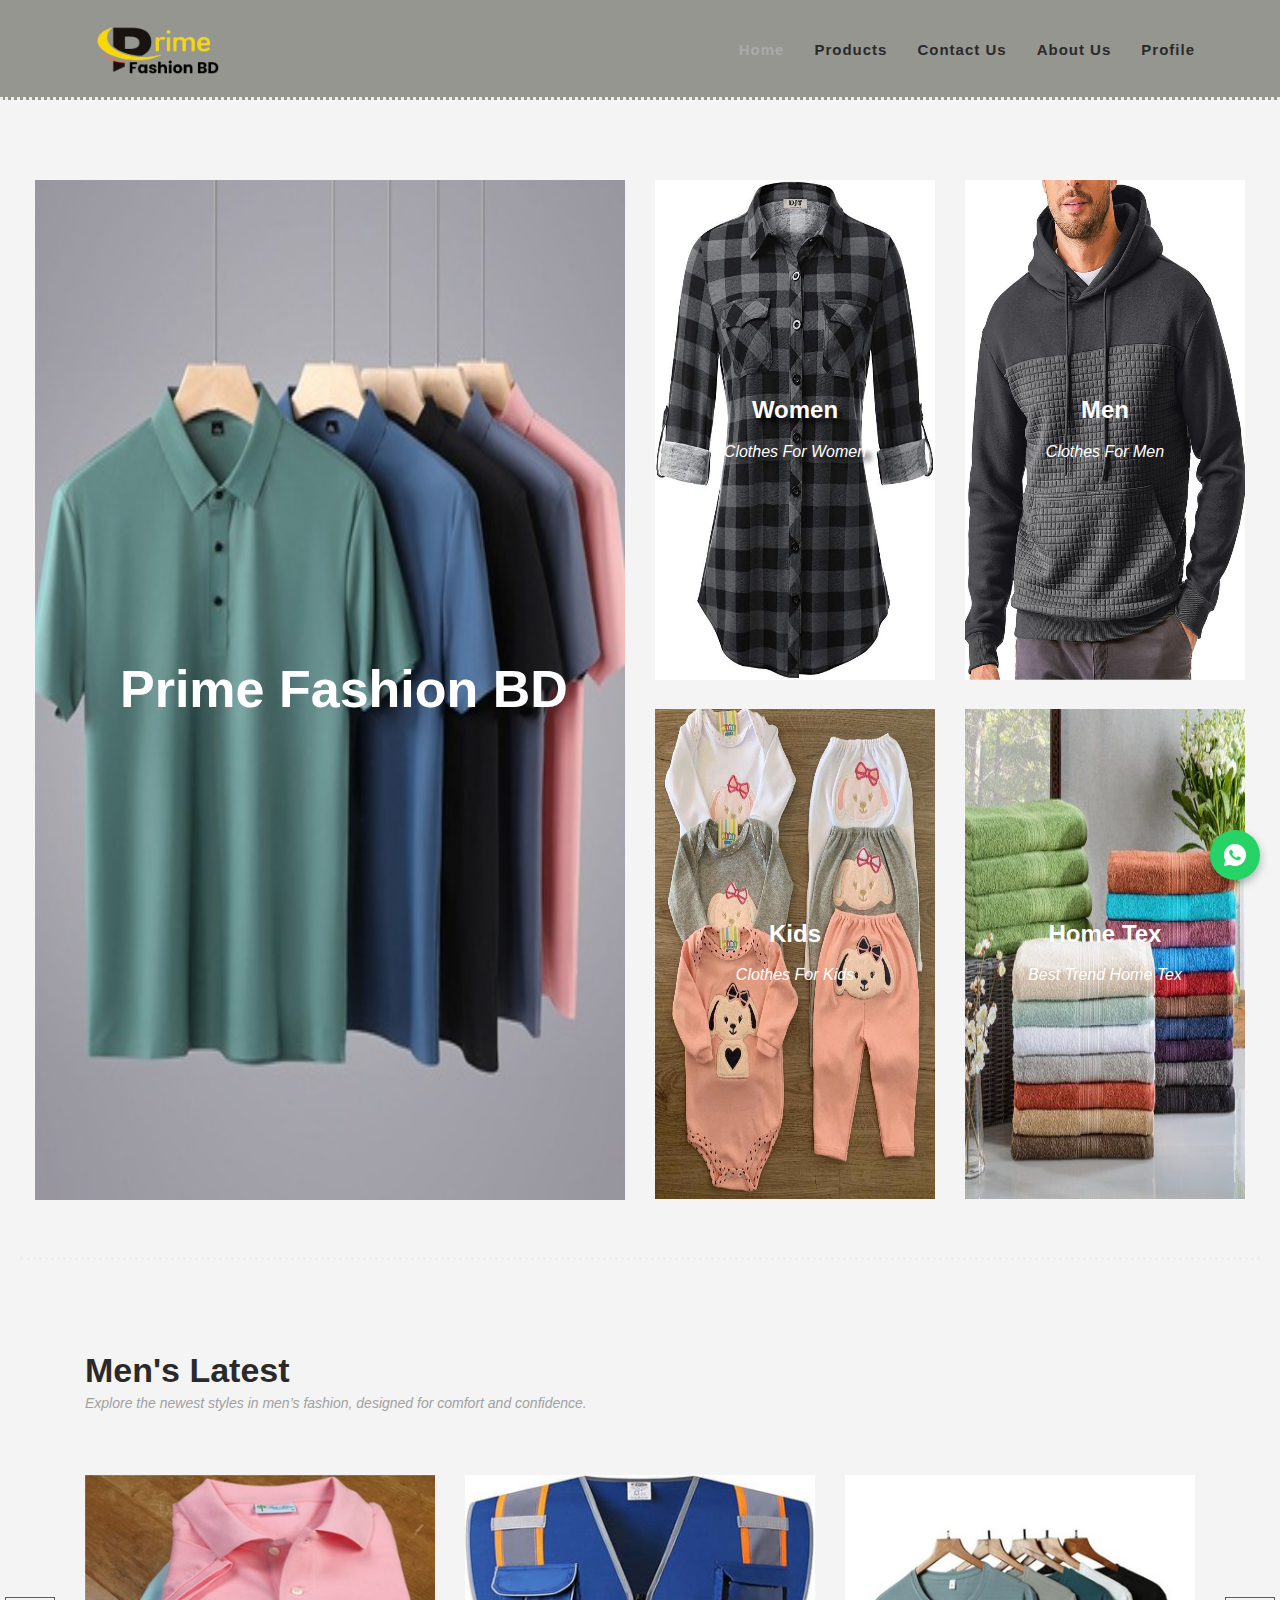
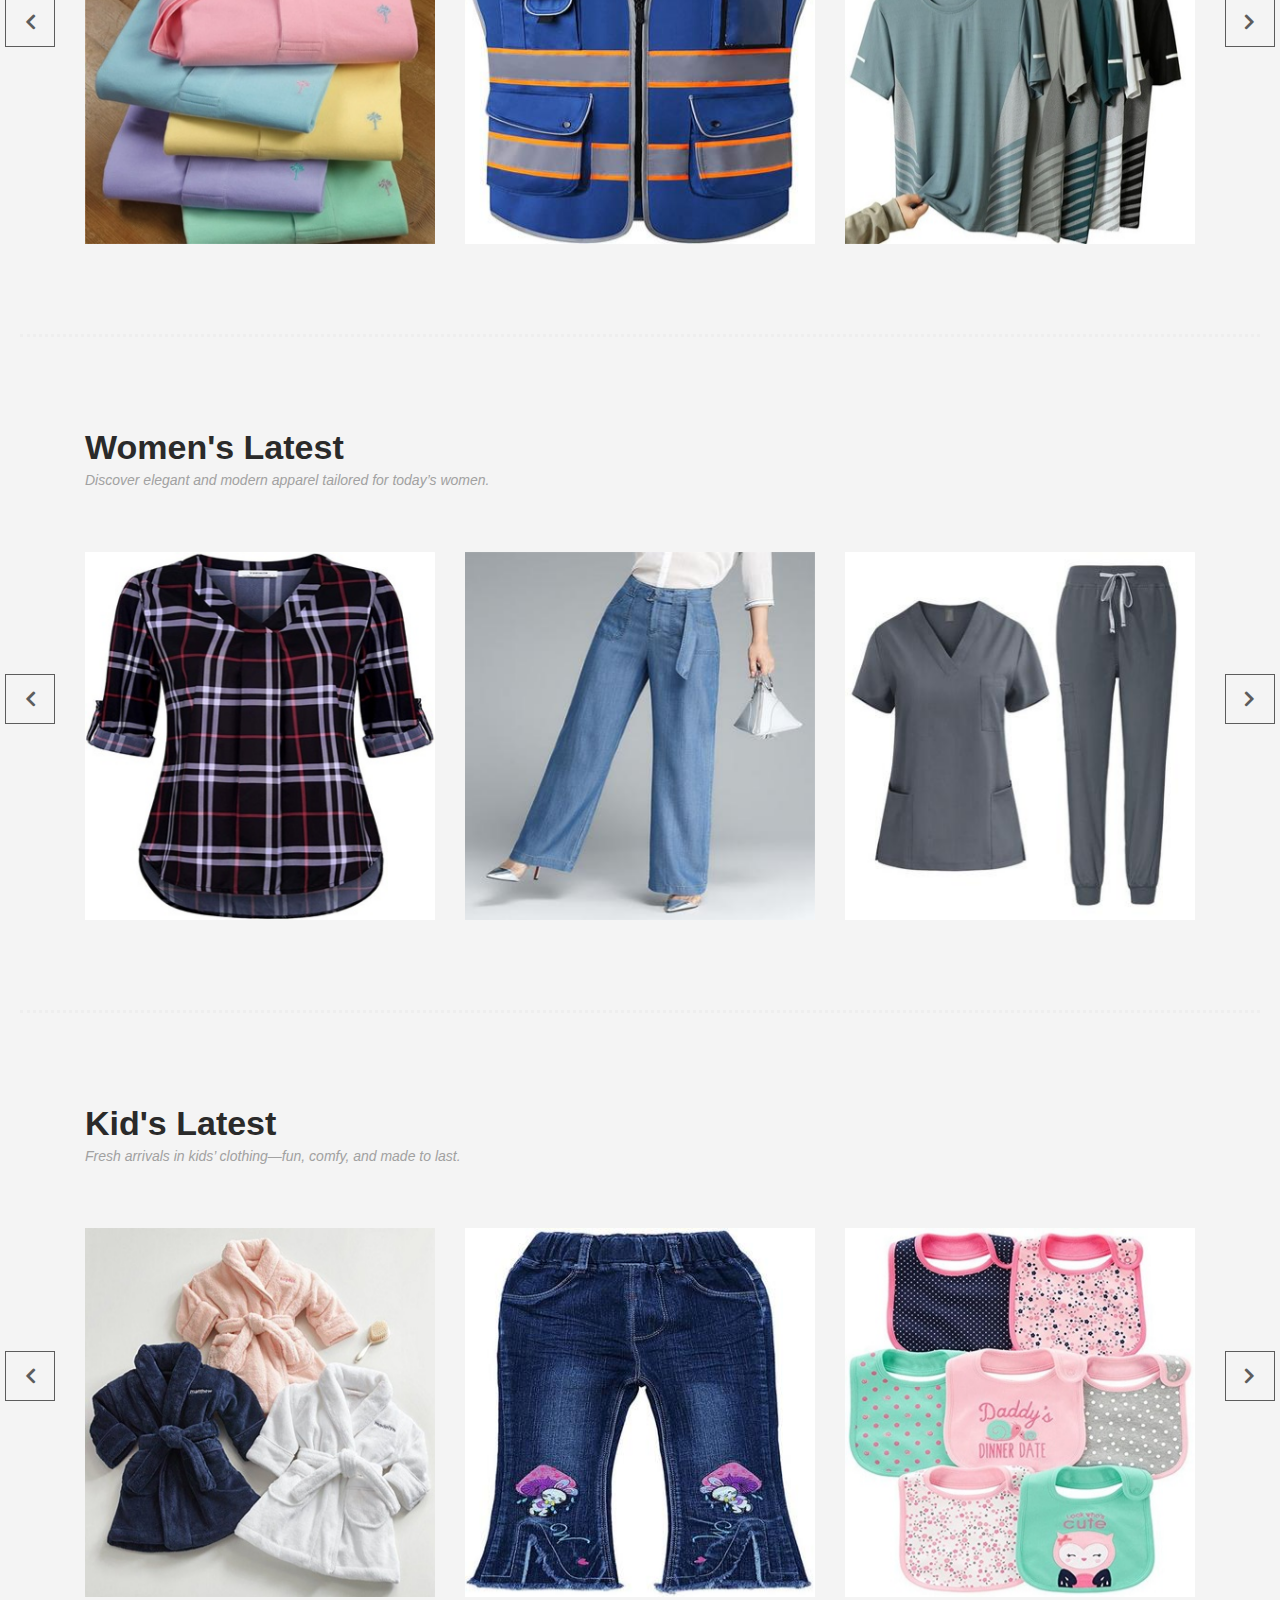
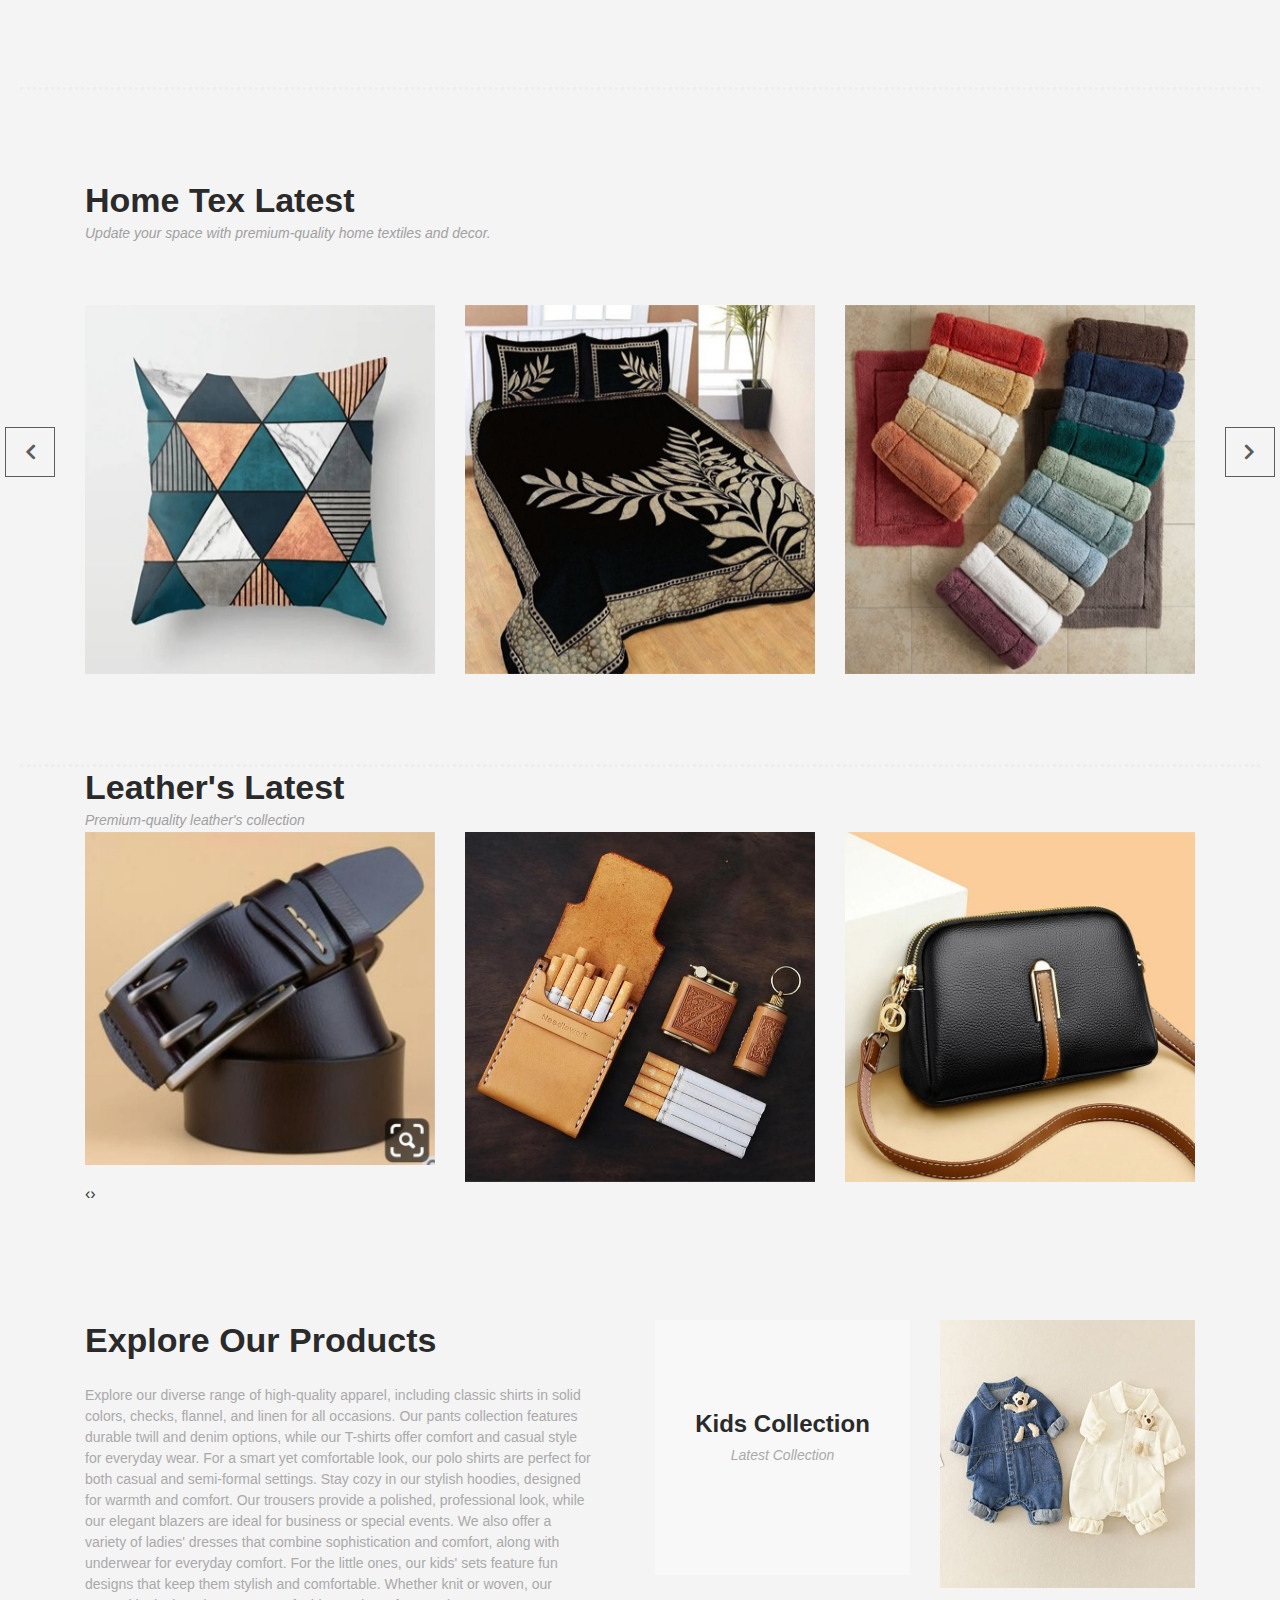
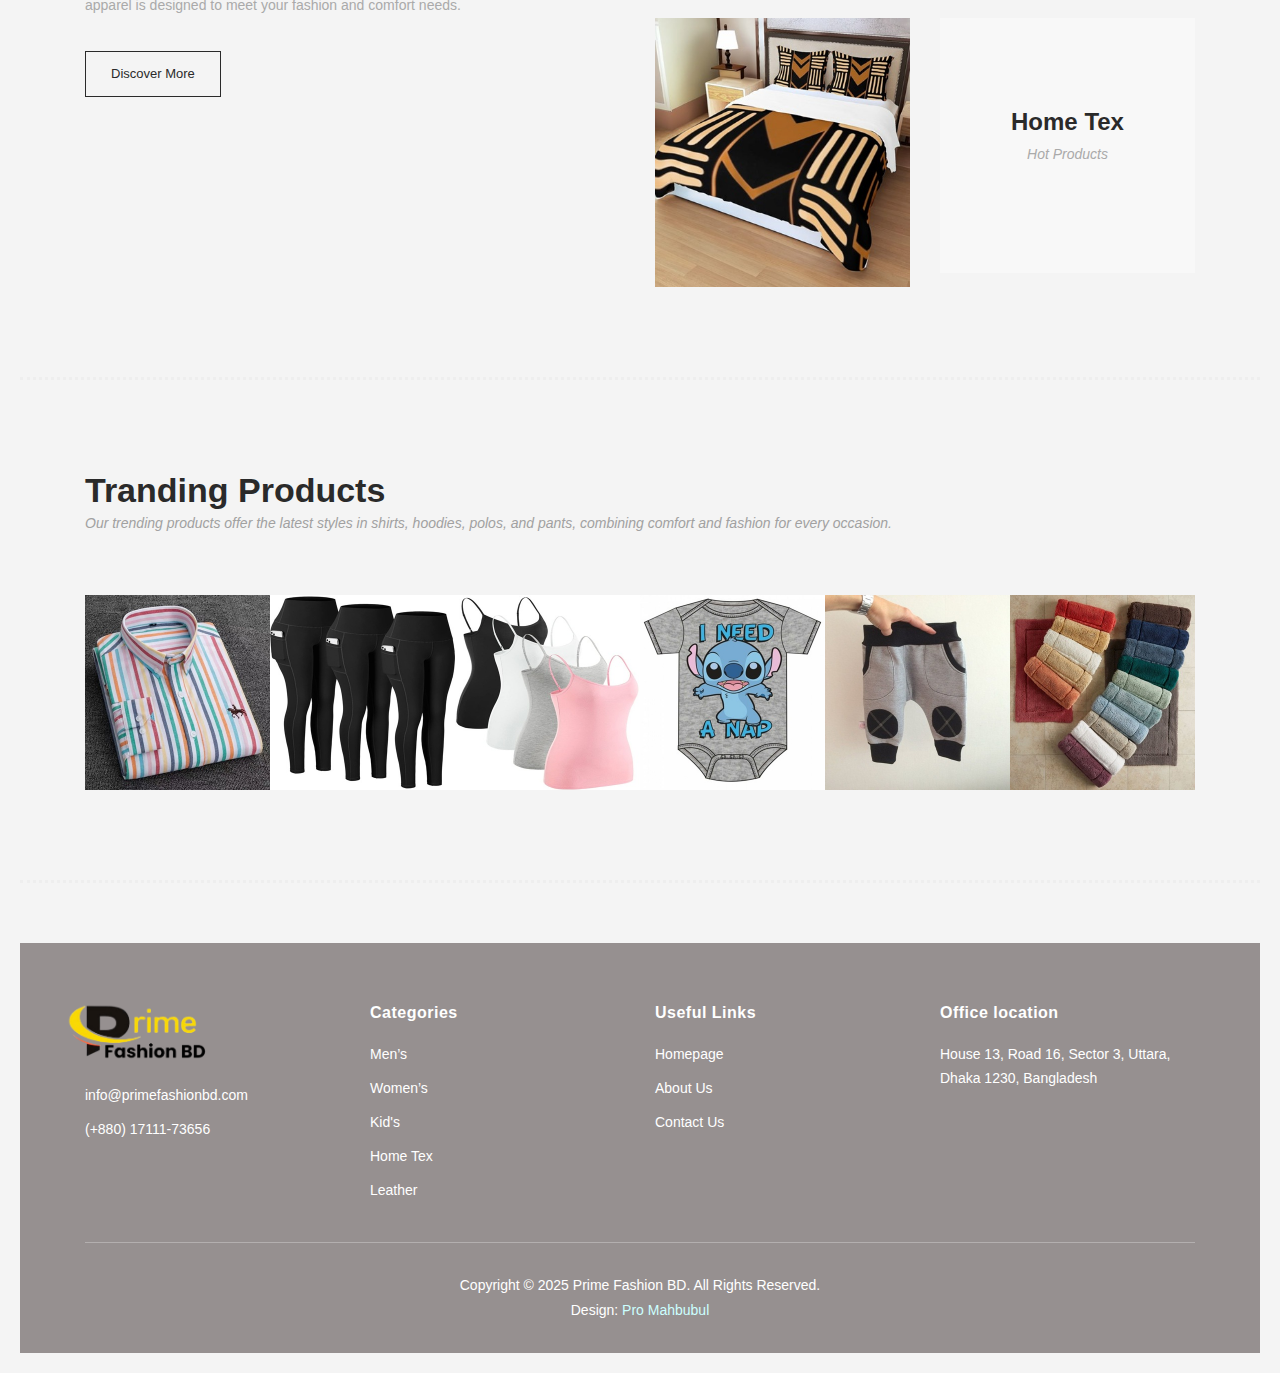
<file: index.html>
<!DOCTYPE html>
<html lang="en">


<!-- Mirrored from wmbas.com/ by HTTrack Website Copier/3.x [XR&CO'2014], Mon, 19 May 2025 17:22:22 GMT -->

<head>

    <meta charset="utf-8">
    <meta name="viewport" content="width=device-width, initial-scale=1, shrink-to-fit=no">
    <meta property="og:title" content="WMB Apparel and Sourcing">
    <meta property="og:description"
        content="Trusted partner for high-quality apparel sourcing and manufacturing. WMBAS serves global fashion brands with ethical and efficient solutions.">
    <meta property="og:url" content="index.html">
    <meta property="og:type" content="website">
    <meta property="og:image" content="logo.html">
    <!-- replace with actual image path -->
    <meta name="keywords"
        content="WMB Apparel, garment sourcing, apparel manufacturing, clothing production, fashion sourcing, textile sourcing, ethical manufacturing, WMBAS, apparel solutions">
    <meta name="author" content="AMRServer">
    <link rel="icon" href="./favicon.png" type="image/x-icon">
    <link href="https://fonts.googleapis.com/css?family=Poppins:100,200,300,400,500,600,700,800,900&amp;display=swap"
        rel="stylesheet">

    <title>Prime Fashion BD</title>


    <!-- Additional CSS Files -->
    <link rel="stylesheet" type="text/css" href="assets/css/bootstrap.min.css">

    <link rel="stylesheet" type="text/css" href="assets/css/font-awesome.css">

    <link rel="stylesheet" href="assets/css/templatemo-hexashop.css">

    <link rel="stylesheet" href="assets/css/owl-carousel.css">

    <link rel="stylesheet" href="assets/css/lightbox.css">
    <style>
        @media only screen and (max-width: 600px) {

            .hero-unique-One {
                height: 500px;
            }

        }
    </style>

</head>

<body>

    <!-- ***** Preloader Start ***** -->
    <div id="preloader">
        <div class="jumper">
            <div></div>
            <div></div>
            <div></div>
        </div>
    </div>
    <!-- ***** Preloader End ***** -->


    <!-- ***** Header Area Start ***** -->
    <header class="header-area header-sticky">
        <div class="container">
            <div class="row">
                <div class="col-12">
                    <nav class="main-nav">
                        <!-- ***** Logo Start ***** -->
                        <a href="./index.html" class="logo">
                            <img width="160px" src="assets/images/logo.png">
                        </a>
                        <!-- ***** Logo End ***** -->
                        <!-- ***** Menu Start ***** -->
                        <ul class="nav">
                            <li class="scroll-to-section"><a href="#top" class="active">Home</a></li>
                            <li class="scroll-to-section"><a href="products.html">Products</a></li>
                            <!-- <li class="scroll-to-section"><a href="md.html">Management</a></li> -->
                            <li class="scroll-to-section"><a href="contact.html">Contact Us</a></li>
                            <li class="scroll-to-section"><a href="about.html">About Us</a></li>
                            <li class="scroll-to-section"><a href="profile.html">Profile</a></li>
                            <!-- <li class="submenu">
                                <a href="javascript:;">Features</a>
                                <ul>
                                    <li><a href="#">Features Page 1</a></li>
                                    <li><a href="#">Features Page 2</a></li>
                                    <li><a href="#">Features Page 3</a></li>
                                    <li><a rel="nofollow" href="https://templatemo.com/page/4" target="_blank">Template
                                            Page 4</a></li>
                                </ul>
                            </li> -->
                            <!-- <li class="scroll-to-section"><a href="#explore">Explore</a></li> -->
                        </ul>
                        <a class='menu-trigger'>
                            <span>Menu</span>
                        </a>
                        <!-- ***** Menu End ***** -->
                    </nav>
                </div>
            </div>
        </div>
    </header>
    <!-- ***** Header Area End ***** -->

    <!-- ***** Main Banner Area Start ***** -->
    <div class="main-banner" id="top">
        <div class="container-fluid">
            <div class="row">
                <div class="col-lg-6">
                    <div class="left-content">
                        <div class="thumb">
                            <div class="inner-content">
                                <h4>Prime Fashion BD</h4>
                                <!-- <span>We Make Brand</span> -->
                                <div class="main-border-button">
                                    <!-- <a href="#">Purchase Now!</a> -->
                                </div>
                            </div>
                            <img height="1020px" class="hero-unique-One" src="./assets/images/mens-group/hero1.jpg"
                                alt="">
                        </div>
                    </div>
                </div>
                <div class="col-lg-6">
                    <div class="right-content">
                        <div class="row">
                            <div class="col-lg-6">
                                <div class="right-first-image">
                                    <div class="thumb">
                                        <div class="inner-content">
                                            <h4 style="text-shadow: black 5px 5px 5px;">Women</h4>
                                            <span style="text-shadow: black 5px 5px 5px;">Clothes For Women</span>
                                        </div>
                                        <div class="hover-content">
                                            <div class="inner">
                                                <h4>Women</h4>
                                                <p>Stylish and high-quality women’s apparel, expertly sourced and
                                                    manufactured.
                                                </p>
                                                <div class="main-border-button">
                                                    <a href="products.html#women">Discover More</a>
                                                </div>
                                            </div>
                                        </div>
                                        <img height="500px" src="assets/images/ladies-group/hero3 (2).jpg">
                                    </div>
                                </div>
                            </div>
                            <div class="col-lg-6">
                                <div class="right-first-image">
                                    <div class="thumb">
                                        <div class="inner-content">
                                            <h4>Men</h4>
                                            <span>Clothes For Men</span>
                                        </div>
                                        <div class="hover-content">
                                            <div class="inner">
                                                <h4>Men</h4>
                                                <p>Premium men’s clothing solutions with a focus on durability and
                                                    design.
                                                </p>
                                                <div class="main-border-button">
                                                    <a href="products.html#men">Discover More</a>
                                                </div>
                                            </div>
                                        </div>
                                        <img height="500px" src="assets/images/mens-group/hero (47).jpg">
                                    </div>
                                </div>
                            </div>
                            <div class="col-lg-6">
                                <div class="right-first-image">
                                    <div class="thumb">
                                        <div class="inner-content">
                                            <h4>Kids</h4>
                                            <span>Clothes For Kids</span>
                                        </div>
                                        <div class="hover-content">
                                            <div class="inner">
                                                <h4>Kids</h4>
                                                <p>Comfortable and safe kids’ wear tailored with care and precision.
                                                </p>
                                                <div class="main-border-button">
                                                    <a href="products.html#kids">Discover More</a>
                                                </div>
                                            </div>
                                        </div>
                                        <img height="490px" src="assets/images/kides-item/kids (1).jpg">
                                    </div>
                                </div>
                            </div>
                            <div class="col-lg-6">
                                <div class="right-first-image">
                                    <div class="thumb">
                                        <div class="inner-content">
                                            <h4>Home Tex</h4>
                                            <span>Best Trend Home Tex</span>
                                        </div>
                                        <div class="hover-content">
                                            <div class="inner">
                                                <h4>Home Tex</h4>
                                                <p>Elegant and durable home textiles crafted for modern living.
                                                </p>
                                                <div class="main-border-button">
                                                    <a href="products.html#hometex">Discover More</a>
                                                </div>
                                            </div>
                                        </div>
                                        <img height="490px" src="assets/images/homes/home (1).jpg">
                                    </div>
                                </div>
                            </div>
                        </div>
                    </div>
                </div>
            </div>
        </div>
    </div>
    <!-- ***** Main Banner Area End ***** -->

    <!-- ***** Men Area Starts ***** -->
    <section class="section" id="men">
        <div class="container">
            <div class="row">
                <div class="col-lg-6">
                    <div class="section-heading">
                        <h2>Men's Latest</h2>
                        <span>Explore the newest styles in men’s fashion, designed for comfort and confidence.</span>
                    </div>
                </div>
            </div>
        </div>
        <div class="container">
            <div class="row">
                <div class="col-lg-12">
                    <div class="men-item-carousel">
                        <div class="owl-men-item owl-carousel">
                            <div class="item">
                                <div class="thumb">
                                    <!-- <div class="hover-content">
                                        <ul>
                                            <li><a href="single-product.html"><i class="fa fa-eye"></i></a></li>
                                            <li><a href="single-product.html"><i class="fa fa-star"></i></a></li>
                                            <li><a href="single-product.html"><i class="fa fa-shopping-cart"></i></a>
                                            </li>
                                        </ul>
                                    </div> -->
                                    <img src="assets/images/men-01.jpg" alt="">
                                </div>
                                <!-- <div class="down-content">
                                    <h4>Classic Spring</h4>
                                    <span>$120.00</span>
                                    <ul class="stars">
                                        <li><i class="fa fa-star"></i></li>
                                        <li><i class="fa fa-star"></i></li>
                                        <li><i class="fa fa-star"></i></li>
                                        <li><i class="fa fa-star"></i></li>
                                        <li><i class="fa fa-star"></i></li>
                                    </ul>
                                </div> -->
                            </div>
                            <div class="item">
                                <div class="thumb">
                                    <!-- <div class="hover-content">
                                        <ul>
                                            <li><a href="single-product.html"><i class="fa fa-eye"></i></a></li>
                                            <li><a href="single-product.html"><i class="fa fa-star"></i></a></li>
                                            <li><a href="single-product.html"><i class="fa fa-shopping-cart"></i></a>
                                            </li>
                                        </ul>
                                    </div> -->
                                    <img src="assets/images/mens-group/resized-images/hero (28).jpg" alt="">
                                </div>
                                <!-- <div class="down-content">
                                    <h4>Air Force 1 X</h4>
                                    <span>$90.00</span>
                                    <ul class="stars">
                                        <li><i class="fa fa-star"></i></li>
                                        <li><i class="fa fa-star"></i></li>
                                        <li><i class="fa fa-star"></i></li>
                                        <li><i class="fa fa-star"></i></li>
                                        <li><i class="fa fa-star"></i></li>
                                    </ul>
                                </div> -->
                            </div>
                            <div class="item">
                                <div class="thumb">
                                    <!-- <div class="hover-content">
                                        <ul>
                                            <li><a href="single-product.html"><i class="fa fa-eye"></i></a></li>
                                            <li><a href="single-product.html"><i class="fa fa-star"></i></a></li>
                                            <li><a href="single-product.html"><i class="fa fa-shopping-cart"></i></a>
                                            </li>
                                        </ul>
                                    </div> -->
                                    <img src="assets/images/men-03.jpg" alt="">
                                </div>
                                <!-- <div class="down-content">
                                    <h4>Love Nana ‘20</h4>
                                    <span>$150.00</span>
                                    <ul class="stars">
                                        <li><i class="fa fa-star"></i></li>
                                        <li><i class="fa fa-star"></i></li>
                                        <li><i class="fa fa-star"></i></li>
                                        <li><i class="fa fa-star"></i></li>
                                        <li><i class="fa fa-star"></i></li>
                                    </ul>
                                </div> -->
                            </div>
                            <div class="item">
                                <div class="thumb">
                                    <!-- <div class="hover-content">
                                        <ul>
                                            <li><a href="single-product.html"><i class="fa fa-eye"></i></a></li>
                                            <li><a href="single-product.html"><i class="fa fa-star"></i></a></li>
                                            <li><a href="single-product.html"><i class="fa fa-shopping-cart"></i></a>
                                            </li>
                                        </ul>
                                    </div> -->
                                    <img src="assets/images/mens-group/resized-images/hero (40).jpg" alt="">
                                </div>
                                <!-- <div class="down-content">
                                    <h4>Classic Spring</h4>
                                    <span>$120.00</span>
                                    <ul class="stars">
                                        <li><i class="fa fa-star"></i></li>
                                        <li><i class="fa fa-star"></i></li>
                                        <li><i class="fa fa-star"></i></li>
                                        <li><i class="fa fa-star"></i></li>
                                        <li><i class="fa fa-star"></i></li>
                                    </ul>
                                </div> -->
                            </div>
                        </div>
                    </div>
                </div>
            </div>
        </div>
    </section>
    <!-- ***** Men Area Ends ***** -->

    <!-- ***** Women Area Starts ***** -->
    <section class="section" id="women">
        <div class="container">
            <div class="row">
                <div class="col-lg-6">
                    <div class="section-heading">
                        <h2>Women's Latest</h2>
                        <span>Discover elegant and modern apparel tailored for today’s women.</span>
                    </div>
                </div>
            </div>
        </div>
        <div class="container">
            <div class="row">
                <div class="col-lg-12">
                    <div class="women-item-carousel">
                        <div class="owl-women-item owl-carousel">
                            <div class="item">
                                <div class="thumb">
                                    <!-- <div class="hover-content">
                                        <ul>
                                            <li><a href="single-product.html"><i class="fa fa-eye"></i></a></li>
                                            <li><a href="single-product.html"><i class="fa fa-star"></i></a></li>
                                            <li><a href="single-product.html"><i class="fa fa-shopping-cart"></i></a>
                                            </li>
                                        </ul>
                                    </div> -->
                                    <img src="assets/images/women-01.jpg" alt="">
                                </div>
                                <!-- <div class="down-content">
                                    <h4>New Green Jacket</h4>
                                    <span>$75.00</span>
                                    <ul class="stars">
                                        <li><i class="fa fa-star"></i></li>
                                        <li><i class="fa fa-star"></i></li>
                                        <li><i class="fa fa-star"></i></li>
                                        <li><i class="fa fa-star"></i></li>
                                        <li><i class="fa fa-star"></i></li>
                                    </ul>
                                </div> -->
                            </div>
                            <div class="item">
                                <div class="thumb">
                                    <!-- <div class="hover-content">
                                        <ul>
                                            <li><a href="single-product.html"><i class="fa fa-eye"></i></a></li>
                                            <li><a href="single-product.html"><i class="fa fa-star"></i></a></li>
                                            <li><a href="single-product.html"><i class="fa fa-shopping-cart"></i></a>
                                            </li>
                                        </ul>
                                    </div> -->
                                    <img src="assets/images/ladies-group/resized_ladies_group/ladies (20).jpg" alt="">
                                </div>
                                <!-- <div class="down-content">
                                    <h4>Classic Dress</h4>
                                    <span>$45.00</span>
                                    <ul class="stars">
                                        <li><i class="fa fa-star"></i></li>
                                        <li><i class="fa fa-star"></i></li>
                                        <li><i class="fa fa-star"></i></li>
                                        <li><i class="fa fa-star"></i></li>
                                        <li><i class="fa fa-star"></i></li>
                                    </ul>
                                </div> -->
                            </div>
                            <div class="item">
                                <div class="thumb">
                                    <!-- <div class="hover-content">
                                        <ul>
                                            <li><a href="single-product.html"><i class="fa fa-eye"></i></a></li>
                                            <li><a href="single-product.html"><i class="fa fa-star"></i></a></li>
                                            <li><a href="single-product.html"><i class="fa fa-shopping-cart"></i></a>
                                            </li>
                                        </ul>
                                    </div> -->
                                    <img src="assets/images/ladies-group/resized_ladies_group/ladies (38).jpg" alt="">
                                </div>
                                <!-- <div class="down-content">
                                    <h4>Spring Collection</h4>
                                    <span>$130.00</span>
                                    <ul class="stars">
                                        <li><i class="fa fa-star"></i></li>
                                        <li><i class="fa fa-star"></i></li>
                                        <li><i class="fa fa-star"></i></li>
                                        <li><i class="fa fa-star"></i></li>
                                        <li><i class="fa fa-star"></i></li>
                                    </ul>
                                </div> -->
                            </div>
                            <div class="item">
                                <div class="thumb">
                                    <!-- <div class="hover-content">
                                        <ul>
                                            <li><a href="single-product.html"><i class="fa fa-eye"></i></a></li>
                                            <li><a href="single-product.html"><i class="fa fa-star"></i></a></li>
                                            <li><a href="single-product.html"><i class="fa fa-shopping-cart"></i></a>
                                            </li>
                                        </ul>
                                    </div> -->
                                    <img src="assets/images/ladies-group/resized_ladies_group/ladies (47).jpg" alt="">
                                </div>
                                <!-- <div class="down-content">
                                    <h4>Classic Spring</h4>
                                    <span>$120.00</span>
                                    <ul class="stars">
                                        <li><i class="fa fa-star"></i></li>
                                        <li><i class="fa fa-star"></i></li>
                                        <li><i class="fa fa-star"></i></li>
                                        <li><i class="fa fa-star"></i></li>
                                        <li><i class="fa fa-star"></i></li>
                                    </ul>
                                </div> -->
                            </div>
                        </div>
                    </div>
                </div>
            </div>
        </div>
    </section>
    <!-- ***** Women Area Ends ***** -->

    <!-- ***** Kids Area Starts ***** -->
    <section class="section" id="kids">
        <div class="container">
            <div class="row">
                <div class="col-lg-6">
                    <div class="section-heading">
                        <h2>Kid's Latest</h2>
                        <span>Fresh arrivals in kids’ clothing—fun, comfy, and made to last.</span>
                    </div>
                </div>
            </div>
        </div>
        <div class="container">
            <div class="row">
                <div class="col-lg-12">
                    <div class="kid-item-carousel">
                        <div class="owl-kid-item owl-carousel">
                            <div class="item">
                                <div class="thumb">
                                    <!-- <div class="hover-content">
                                        <ul>
                                            <li><a href="single-product.html"><i class="fa fa-eye"></i></a></li>
                                            <li><a href="single-product.html"><i class="fa fa-star"></i></a></li>
                                            <li><a href="single-product.html"><i class="fa fa-shopping-cart"></i></a>
                                            </li>
                                        </ul>
                                    </div> -->
                                    <img src="assets/images/kid-01.jpg" alt="">
                                </div>
                                <!-- <div class="down-content">
                                    <h4>School Collection</h4>
                                    <span>$80.00</span>
                                    <ul class="stars">
                                        <li><i class="fa fa-star"></i></li>
                                        <li><i class="fa fa-star"></i></li>
                                        <li><i class="fa fa-star"></i></li>
                                        <li><i class="fa fa-star"></i></li>
                                        <li><i class="fa fa-star"></i></li>
                                    </ul>
                                </div> -->
                            </div>
                            <div class="item">
                                <div class="thumb">
                                    <!-- <div class="hover-content">
                                        <ul>
                                            <li><a href="single-product.html"><i class="fa fa-eye"></i></a></li>
                                            <li><a href="single-product.html"><i class="fa fa-star"></i></a></li>
                                            <li><a href="single-product.html"><i class="fa fa-shopping-cart"></i></a>
                                            </li>
                                        </ul>
                                    </div> -->
                                    <img src="assets/images/kides-item/resized_kides_item/kids (28).jpg" alt="">
                                </div>
                                <!-- <div class="down-content">
                                    <h4>Summer Cap</h4>
                                    <span>$12.00</span>
                                    <ul class="stars">
                                        <li><i class="fa fa-star"></i></li>
                                        <li><i class="fa fa-star"></i></li>
                                        <li><i class="fa fa-star"></i></li>
                                        <li><i class="fa fa-star"></i></li>
                                        <li><i class="fa fa-star"></i></li>
                                    </ul>
                                </div> -->
                            </div>
                            <div class="item">
                                <div class="thumb">
                                    <!-- <div class="hover-content">
                                        <ul>
                                            <li><a href="single-product.html"><i class="fa fa-eye"></i></a></li>
                                            <li><a href="single-product.html"><i class="fa fa-star"></i></a></li>
                                            <li><a href="single-product.html"><i class="fa fa-shopping-cart"></i></a>
                                            </li>
                                        </ul>
                                    </div> -->
                                    <img src="assets/images/kid-03.jpg" alt="">
                                </div>
                                <!-- <div class="down-content">
                                    <h4>Classic Kid</h4>
                                    <span>$30.00</span>
                                    <ul class="stars">
                                        <li><i class="fa fa-star"></i></li>
                                        <li><i class="fa fa-star"></i></li>
                                        <li><i class="fa fa-star"></i></li>
                                        <li><i class="fa fa-star"></i></li>
                                        <li><i class="fa fa-star"></i></li>
                                    </ul>
                                </div> -->
                            </div>
                            <div class="item">
                                <div class="thumb">
                                    <!-- <div class="hover-content">
                                        <ul>
                                            <li><a href="single-product.html"><i class="fa fa-eye"></i></a></li>
                                            <li><a href="single-product.html"><i class="fa fa-star"></i></a></li>
                                            <li><a href="single-product.html"><i class="fa fa-shopping-cart"></i></a>
                                            </li>
                                        </ul>
                                    </div> -->
                                    <img src="assets/images/kid-04.jpg" alt="">
                                </div>
                                <!-- <div class="down-content">
                                    <h4>Classic Spring</h4>
                                    <span>$120.00</span>
                                    <ul class="stars">
                                        <li><i class="fa fa-star"></i></li>
                                        <li><i class="fa fa-star"></i></li>
                                        <li><i class="fa fa-star"></i></li>
                                        <li><i class="fa fa-star"></i></li>
                                        <li><i class="fa fa-star"></i></li>
                                    </ul>
                                </div> -->
                            </div>
                        </div>
                    </div>
                </div>
            </div>
        </div>
    </section>
    <!-- ***** Kids Area Ends ***** -->

    <!-- ***** Home Tex Area Starts ***** -->
    <section class="section" id="hometex">
        <div class="container">
            <div class="row">
                <div class="col-lg-6">
                    <div class="section-heading">
                        <h2>Home Tex Latest</h2>
                        <span>Update your space with premium-quality home textiles and decor.</span>
                    </div>
                </div>
            </div>
        </div>
        <div class="container">
            <div class="row">
                <div class="col-lg-12">
                    <div class="men-item-carousel">
                        <div class="owl-men-item owl-carousel">
                            <div class="item">
                                <div class="thumb">
                                    <!-- <div class="hover-content">
                                        <ul>
                                            <li><a href="single-product.html"><i class="fa fa-eye"></i></a></li>
                                            <li><a href="single-product.html"><i class="fa fa-star"></i></a></li>
                                            <li><a href="single-product.html"><i class="fa fa-shopping-cart"></i></a>
                                            </li>
                                        </ul>
                                    </div> -->
                                    <img src="assets/images/tex1.jpg" alt="">
                                </div>
                                <!-- <div class="down-content">
                                    <h4>Classic Spring</h4>
                                    <span>$120.00</span>
                                    <ul class="stars">
                                        <li><i class="fa fa-star"></i></li>
                                        <li><i class="fa fa-star"></i></li>
                                        <li><i class="fa fa-star"></i></li>
                                        <li><i class="fa fa-star"></i></li>
                                        <li><i class="fa fa-star"></i></li>
                                    </ul>
                                </div> -->
                            </div>
                            <div class="item">
                                <div class="thumb">
                                    <!-- <div class="hover-content">
                                        <ul>
                                            <li><a href="single-product.html"><i class="fa fa-eye"></i></a></li>
                                            <li><a href="single-product.html"><i class="fa fa-star"></i></a></li>
                                            <li><a href="single-product.html"><i class="fa fa-shopping-cart"></i></a>
                                            </li>
                                        </ul>
                                    </div> -->
                                    <img src="assets/images/tex2.jpg" alt="">
                                </div>
                                <!-- <div class="down-content">
                                    <h4>Air Force 1 X</h4>
                                    <span>$90.00</span>
                                    <ul class="stars">
                                        <li><i class="fa fa-star"></i></li>
                                        <li><i class="fa fa-star"></i></li>
                                        <li><i class="fa fa-star"></i></li>
                                        <li><i class="fa fa-star"></i></li>
                                        <li><i class="fa fa-star"></i></li>
                                    </ul>
                                </div> -->
                            </div>
                            <div class="item">
                                <div class="thumb">
                                    <!-- <div class="hover-content">
                                        <ul>
                                            <li><a href="single-product.html"><i class="fa fa-eye"></i></a></li>
                                            <li><a href="single-product.html"><i class="fa fa-star"></i></a></li>
                                            <li><a href="single-product.html"><i class="fa fa-shopping-cart"></i></a>
                                            </li>
                                        </ul>
                                    </div> -->
                                    <img src="assets/images/tex3.jpg" alt="">
                                </div>
                                <!-- <div class="down-content">
                                    <h4>Love Nana ‘20</h4>
                                    <span>$150.00</span>
                                    <ul class="stars">
                                        <li><i class="fa fa-star"></i></li>
                                        <li><i class="fa fa-star"></i></li>
                                        <li><i class="fa fa-star"></i></li>
                                        <li><i class="fa fa-star"></i></li>
                                        <li><i class="fa fa-star"></i></li>
                                    </ul>
                                </div> -->
                            </div>
                            <div class="item">
                                <div class="thumb">
                                    <!-- <div class="hover-content">
                                        <ul>
                                            <li><a href="single-product.html"><i class="fa fa-eye"></i></a></li>
                                            <li><a href="single-product.html"><i class="fa fa-star"></i></a></li>
                                            <li><a href="single-product.html"><i class="fa fa-shopping-cart"></i></a>
                                            </li>
                                        </ul>
                                    </div> -->
                                    <img src="assets/images/tex4.jpg" alt="">
                                </div>
                                <!-- <div class="down-content">
                                    <h4>Classic Spring</h4>
                                    <span>$120.00</span>
                                    <ul class="stars">
                                        <li><i class="fa fa-star"></i></li>
                                        <li><i class="fa fa-star"></i></li>
                                        <li><i class="fa fa-star"></i></li>
                                        <li><i class="fa fa-star"></i></li>
                                        <li><i class="fa fa-star"></i></li>
                                    </ul>
                                </div> -->
                            </div>
                        </div>
                    </div>
                </div>
            </div>
        </div>
    </section>
    <!-- ***** Home Tex Area Ends ***** -->
    <!-- ***** Leather  Starts ***** -->
    <section class="section" id="leather">
        <div class="container">
            <div class="row">
                <div class="col-lg-6">
                    <div class="section-heading">
                        <h2>Leather's Latest</h2>
                        <span>Premium-quality leather's collection</span>
                    </div>
                </div>
            </div>
        </div>
        <div class="container">
            <div class="row">
                <div class="col-lg-12">
                    <div class="men-item-carousel">
                        <div class="owl-men-item owl-carousel">
                            <div class="item">
                                <div class="thumb">
                                    <!-- <div class="hover-content">
                                        <ul>
                                            <li><a href="single-product.html"><i class="fa fa-eye"></i></a></li>
                                            <li><a href="single-product.html"><i class="fa fa-star"></i></a></li>
                                            <li><a href="single-product.html"><i class="fa fa-shopping-cart"></i></a>
                                            </li>
                                        </ul>
                                    </div> -->
                                    <img src="./assets/images/lather/lather (1).jpg" alt="">
                                </div>
                                <!-- <div class="down-content">
                                    <h4>Classic Spring</h4>
                                    <span>$120.00</span>
                                    <ul class="stars">
                                        <li><i class="fa fa-star"></i></li>
                                        <li><i class="fa fa-star"></i></li>
                                        <li><i class="fa fa-star"></i></li>
                                        <li><i class="fa fa-star"></i></li>
                                        <li><i class="fa fa-star"></i></li>
                                    </ul>
                                </div> -->
                            </div>
                            <div class="item">
                                <div class="thumb">
                                    <!-- <div class="hover-content">
                                        <ul>
                                            <li><a href="single-product.html"><i class="fa fa-eye"></i></a></li>
                                            <li><a href="single-product.html"><i class="fa fa-star"></i></a></li>
                                            <li><a href="single-product.html"><i class="fa fa-shopping-cart"></i></a>
                                            </li>
                                        </ul>
                                    </div> -->
                                    <img src="./assets/images/lather/lather (2).jpg" alt="">
                                </div>
                                <!-- <div class="down-content">
                                    <h4>Air Force 1 X</h4>
                                    <span>$90.00</span>
                                    <ul class="stars">
                                        <li><i class="fa fa-star"></i></li>
                                        <li><i class="fa fa-star"></i></li>
                                        <li><i class="fa fa-star"></i></li>
                                        <li><i class="fa fa-star"></i></li>
                                        <li><i class="fa fa-star"></i></li>
                                    </ul>
                                </div> -->
                            </div>
                            <div class="item">
                                <div class="thumb">
                                    <!-- <div class="hover-content">
                                        <ul>
                                            <li><a href="single-product.html"><i class="fa fa-eye"></i></a></li>
                                            <li><a href="single-product.html"><i class="fa fa-star"></i></a></li>
                                            <li><a href="single-product.html"><i class="fa fa-shopping-cart"></i></a>
                                            </li>
                                        </ul>
                                    </div> -->
                                    <img src="./assets/images/lather/lather (6).jpg" alt="">
                                </div>
                                <!-- <div class="down-content">
                                    <h4>Love Nana ‘20</h4>
                                    <span>$150.00</span>
                                    <ul class="stars">
                                        <li><i class="fa fa-star"></i></li>
                                        <li><i class="fa fa-star"></i></li>
                                        <li><i class="fa fa-star"></i></li>
                                        <li><i class="fa fa-star"></i></li>
                                        <li><i class="fa fa-star"></i></li>
                                    </ul>
                                </div> -->
                            </div>
                            <div class="item">
                                <div class="thumb">
                                    <!-- <div class="hover-content">
                                        <ul>
                                            <li><a href="single-product.html"><i class="fa fa-eye"></i></a></li>
                                            <li><a href="single-product.html"><i class="fa fa-star"></i></a></li>
                                            <li><a href="single-product.html"><i class="fa fa-shopping-cart"></i></a>
                                            </li>
                                        </ul>
                                    </div> -->
                                    <img src="./assets/images/lather/lather (25).jpg" alt="">
                                </div>
                                <!-- <div class="down-content">
                                    <h4>Classic Spring</h4>
                                    <span>$120.00</span>
                                    <ul class="stars">
                                        <li><i class="fa fa-star"></i></li>
                                        <li><i class="fa fa-star"></i></li>
                                        <li><i class="fa fa-star"></i></li>
                                        <li><i class="fa fa-star"></i></li>
                                        <li><i class="fa fa-star"></i></li>
                                    </ul>
                                </div> -->
                            </div>
                        </div>
                    </div>
                </div>
            </div>
        </div>
    </section>
    <!-- ***** Leather GROUP Ends ***** -->

    <!-- ***** Explore Area Starts ***** -->
    <section class="section" id="explore">
        <div class="container">
            <div class="row">
                <div class="col-lg-6">
                    <div class="left-content">
                        <h2>Explore Our Products</h2>
                        <span>Explore our diverse range of high-quality apparel, including classic shirts in solid
                            colors, checks, flannel, and linen for all occasions. Our pants collection features durable
                            twill and denim options, while our T-shirts offer comfort and casual style for everyday
                            wear. For a smart yet comfortable look, our polo shirts are perfect for both casual and
                            semi-formal settings. Stay cozy in our stylish hoodies, designed for warmth and comfort. Our
                            trousers provide a polished, professional look, while our elegant blazers are ideal for
                            business or special events. We also offer a variety of ladies' dresses that combine
                            sophistication and comfort, along with underwear for everyday comfort. For the little ones,
                            our kids' sets feature fun designs that keep them stylish and comfortable. Whether knit or
                            woven, our apparel is designed to meet your fashion and comfort needs.</span>
                        <div class="main-border-button">
                            <a href="products.html">Discover More</a>
                        </div>
                    </div>
                </div>
                <div class="col-lg-6">
                    <div class="right-content">
                        <div class="row">
                            <div class="col-lg-6">
                                <div class="leather">
                                    <h4>Kids Collection</h4>
                                    <span>Latest Collection</span>
                                </div>
                            </div>
                            <div class="col-lg-6">
                                <div class="first-image">
                                    <img src="assets/images/kid-05.jpg" alt="">
                                </div>
                            </div>
                            <div class="col-lg-6">
                                <div class="second-image">
                                    <img src="assets/images/tex4.jpg" alt="">
                                </div>
                            </div>
                            <div class="col-lg-6">
                                <div class="types">
                                    <h4>Home Tex</h4>
                                    <span>Hot Products</span>
                                </div>
                            </div>
                        </div>
                    </div>
                </div>
            </div>
        </div>
    </section>
    <!-- ***** Explore Area Ends ***** -->

    <!-- ***** Social Area Starts ***** -->
    <section class="section" id="social">
        <div class="container">
            <div class="row">
                <div class="col-lg-12">
                    <div class="section-heading">
                        <h2>Tranding Products</h2>
                        <span>Our trending products offer the latest styles in shirts, hoodies, polos, and pants,
                            combining comfort and fashion for every occasion.</span>
                    </div>
                </div>
            </div>
        </div>
        <div class="container">
            <div class="row images">
                <div class="col-2">
                    <div class="thumb">
                        <img src="assets/images/instagram-01.jpg" alt="">
                    </div>
                </div>
                <div class="col-2">
                    <div class="thumb">
                        <div class="icon">
                            <a href="http://instagram.com/">
                                <h6>New</h6>
                                <i class="fa fa-instagram"></i>
                            </a>
                        </div>
                        <img src="assets/images/instagram-02.jpg" alt="">
                    </div>
                </div>
                <div class="col-2">
                    <div class="thumb">
                        <div class="icon">
                            <a href="http://instagram.com/">
                                <h6>Brand</h6>
                                <i class="fa fa-instagram"></i>
                            </a>
                        </div>
                        <img src="assets/images/instagram-03.jpg" alt="">
                    </div>
                </div>
                <div class="col-2">
                    <div class="thumb">
                        <div class="icon">
                            <a href="http://instagram.com/">
                                <h6>Makeup</h6>
                                <i class="fa fa-instagram"></i>
                            </a>
                        </div>
                        <img src="assets/images/instagram-04.jpg" alt="">
                    </div>
                </div>
                <div class="col-2">
                    <div class="thumb">
                        <div class="icon">
                            <a href="http://instagram.com/">
                                <h6>Leather</h6>
                                <i class="fa fa-instagram"></i>
                            </a>
                        </div>
                        <img src="assets/images/instagram-05.jpg" alt="">
                    </div>
                </div>
                <div class="col-2">
                    <div class="thumb">
                        <div class="icon">
                            <a href="http://instagram.com/">
                                <h6>Bag</h6>
                                <i class="fa fa-instagram"></i>
                            </a>
                        </div>
                        <img src="assets/images/instagram-06.jpg" alt="">
                    </div>
                </div>
            </div>
        </div>
    </section>
    <!-- ***** Social Area Ends ***** -->
    <!-- Floating Contact Buttons -->
    <div class="floating-buttons">
        <a href="https://wa.me/8801711173656" class="float-btn whatsapp" target="_blank" title="Chat on WhatsApp">
            <img src="./assets/images/img.icons8.com/ios-filled/24/ffffff/whatsapp.png" alt="WhatsApp" />
        </a>
    </div>

    <!-- ***** Footer Start ***** -->
    <footer>
        <div class="container">
            <div class="row">
                <div class="col-lg-3">
                    <div class="first-item">
                        <div class="logo">
                            <img width="180px" style="margin-left: -30px;" src="assets/images/logo.png" alt="">
                        </div>
                        <ul>
                            <li><a href="mailto:info@primefashionbd.com">info@primefashionbd.com</a></li>
                            <li><a href="tel:+8801711173656">(+880) 17111-73656 <a></li>
                        </ul>
                    </div>
                </div>
                <div class="col-lg-3">
                    <h4>Categories</h4>
                    <ul>
                        <li><a href="#men">Men’s </a></li>
                        <li><a href="#women">Women’s</a></li>
                        <li><a href="#kids">Kid's</a></li>
                        <li><a href="#hometex">Home Tex</a></li>
                        <li><a href="#leather">Leather</a></li>
                    </ul>
                </div>
                <div class="col-lg-3">
                    <h4>Useful Links</h4>
                    <ul>
                        <li><a href="#">Homepage</a></li>
                        <li><a href="about.html">About Us</a></li>
                        <li><a href="contact.html">Contact Us</a></li>
                    </ul>
                </div>
                <div class="col-lg-3">
                    <h4>Office location</h4>
                    <ul>
                        <li>
                            <a href="https://maps.app.goo.gl/YXYb7vPTdky2Dw5j9" target="_blank">
                                House 13, Road 16, Sector 3, Uttara, Dhaka 1230, Bangladesh
                                <!-- <img src="assets/images/qr_code.jpg" alt="office location"> -->
                            </a>
                        </li>

                    </ul>
                </div>
                <div class="col-lg-12">
                    <div class="under-footer">
                        <p>Copyright © 2025 Prime Fashion BD. All Rights Reserved.

                            <br>Design: <a href="https://wa.me/8801711173656" target="_parent"
                                title="free css templates">Pro
                                Mahbubul</a>
                        </p>
                        <!-- <ul>
                            <li><a href="#"><i class="fa fa-facebook"></i></a></li>
                            <li><a href="#"><i class="fa fa-twitter"></i></a></li>
                            <li><a href="#"><i class="fa fa-linkedin"></i></a></li>
                            <li><a href="#"><i class="fa fa-behance"></i></a></li>
                        </ul> -->
                    </div>
                </div>
            </div>
        </div>
    </footer>
    <!-- ***** Footer End ***** -->

    <!-- jQuery -->
    <script src="assets/js/jquery-2.1.0.min.js"></script>

    <!-- Bootstrap -->
    <script src="assets/js/popper.js"></script>
    <script src="assets/js/bootstrap.min.js"></script>

    <!-- Plugins -->
    <script src="assets/js/owl-carousel.js"></script>
    <script src="assets/js/accordions.js"></script>
    <script src="assets/js/datepicker.js"></script>
    <script src="assets/js/scrollreveal.min.js"></script>
    <script src="assets/js/waypoints.min.js"></script>
    <script src="assets/js/jquery.counterup.min.js"></script>
    <script src="assets/js/imgfix.min.js"></script>
    <script src="assets/js/slick.js"></script>
    <script src="assets/js/lightbox.js"></script>
    <script src="assets/js/isotope.js"></script>

    <!-- Global Init -->
    <script src="assets/js/custom.js"></script>

    <script>

        $(function () {
            var selectedClass = "";
            $("p").click(function () {
                selectedClass = $(this).attr("data-rel");
                $("#portfolio").fadeTo(50, 0.1);
                $("#portfolio div").not("." + selectedClass).fadeOut();
                setTimeout(function () {
                    $("." + selectedClass).fadeIn();
                    $("#portfolio").fadeTo(50, 1);
                }, 500);

            });
        });

    </script>

</body>

<!-- Mirrored from wmbas.com/ by HTTrack Website Copier/3.x [XR&CO'2014], Mon, 19 May 2025 17:23:12 GMT -->

</html>
</file>
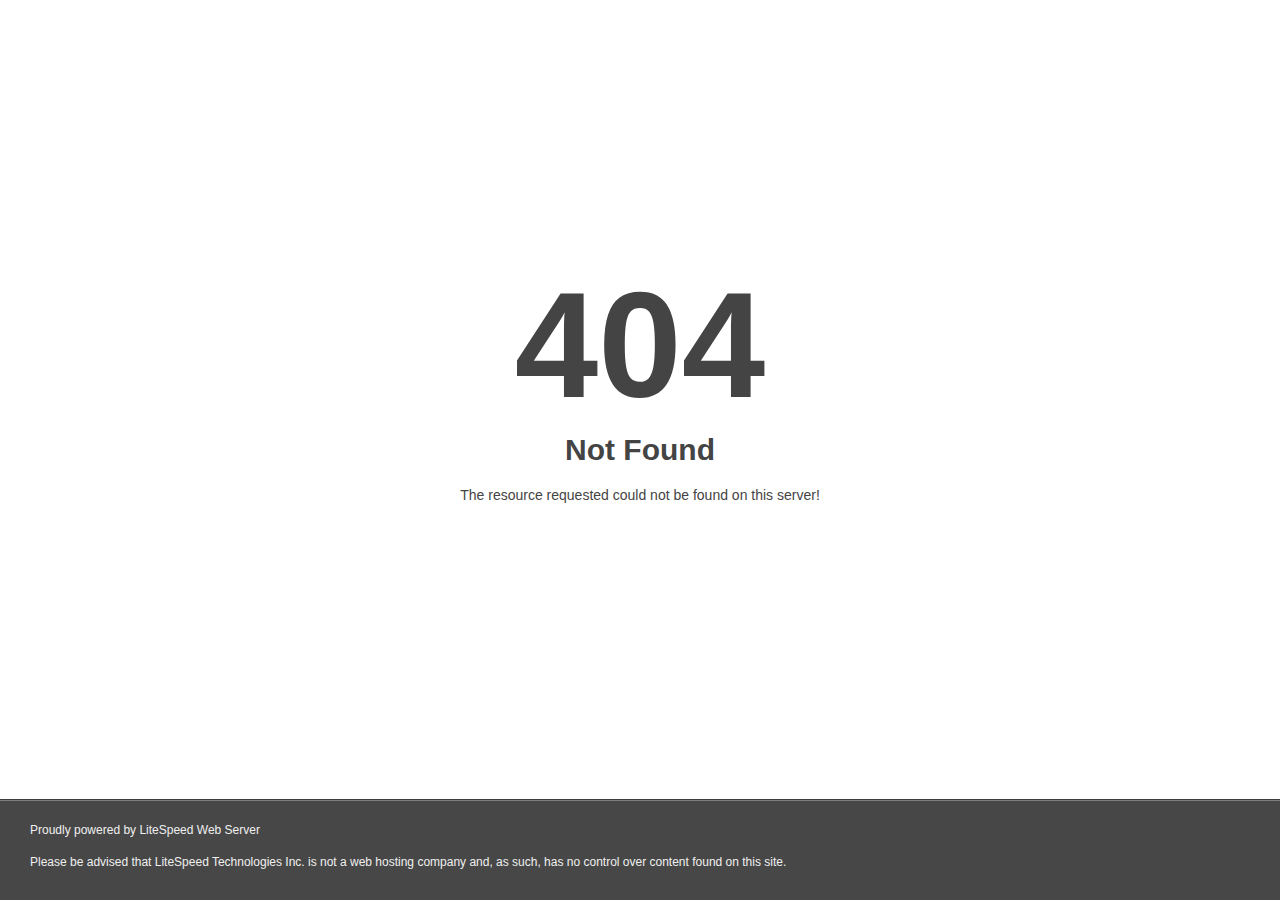
<file: logo.html>
<!DOCTYPE html>
<html style="height:100%">
<head>
<meta name="viewport" content="width=device-width, initial-scale=1, shrink-to-fit=no" />
<title> 404 Not Found
</title><style>@media (prefers-color-scheme:dark){body{background-color:#000!important}}</style></head>
<body style="color: #444; margin:0;font: normal 14px/20px Arial, Helvetica, sans-serif; height:100%; background-color: #fff;">
<div style="height:auto; min-height:100%; ">     <div style="text-align: center; width:800px; margin-left: -400px; position:absolute; top: 30%; left:50%;">
        <h1 style="margin:0; font-size:150px; line-height:150px; font-weight:bold;">404</h1>
<h2 style="margin-top:20px;font-size: 30px;">Not Found
</h2>
<p>The resource requested could not be found on this server!</p>
</div></div><div style="color:#f0f0f0; font-size:12px;margin:auto;padding:0px 30px 0px 30px;position:relative;clear:both;height:100px;margin-top:-101px;background-color:#474747;border-top: 1px solid rgba(0,0,0,0.15);box-shadow: 0 1px 0 rgba(255, 255, 255, 0.3) inset;">
<br>Proudly powered by LiteSpeed Web Server<p>Please be advised that LiteSpeed Technologies Inc. is not a web hosting company and, as such, has no control over content found on this site.</p></div></body></html>
</file>
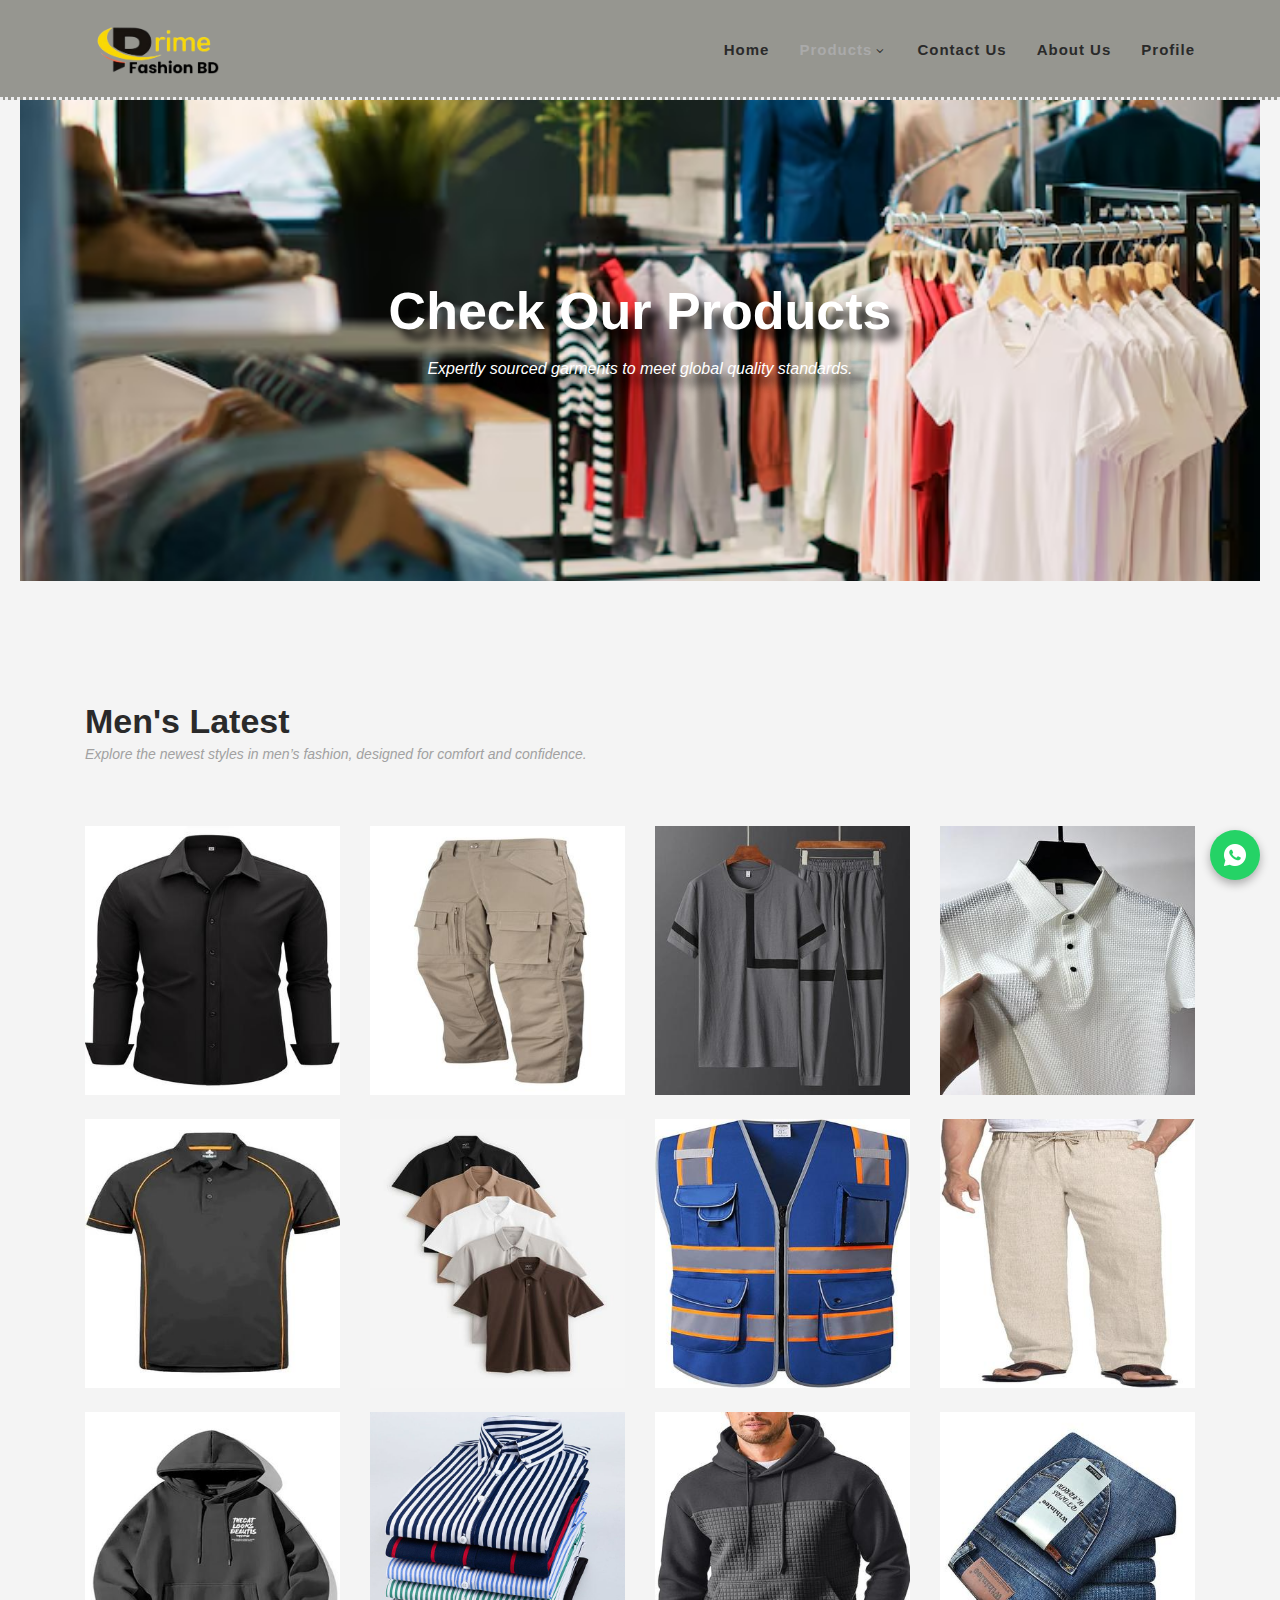
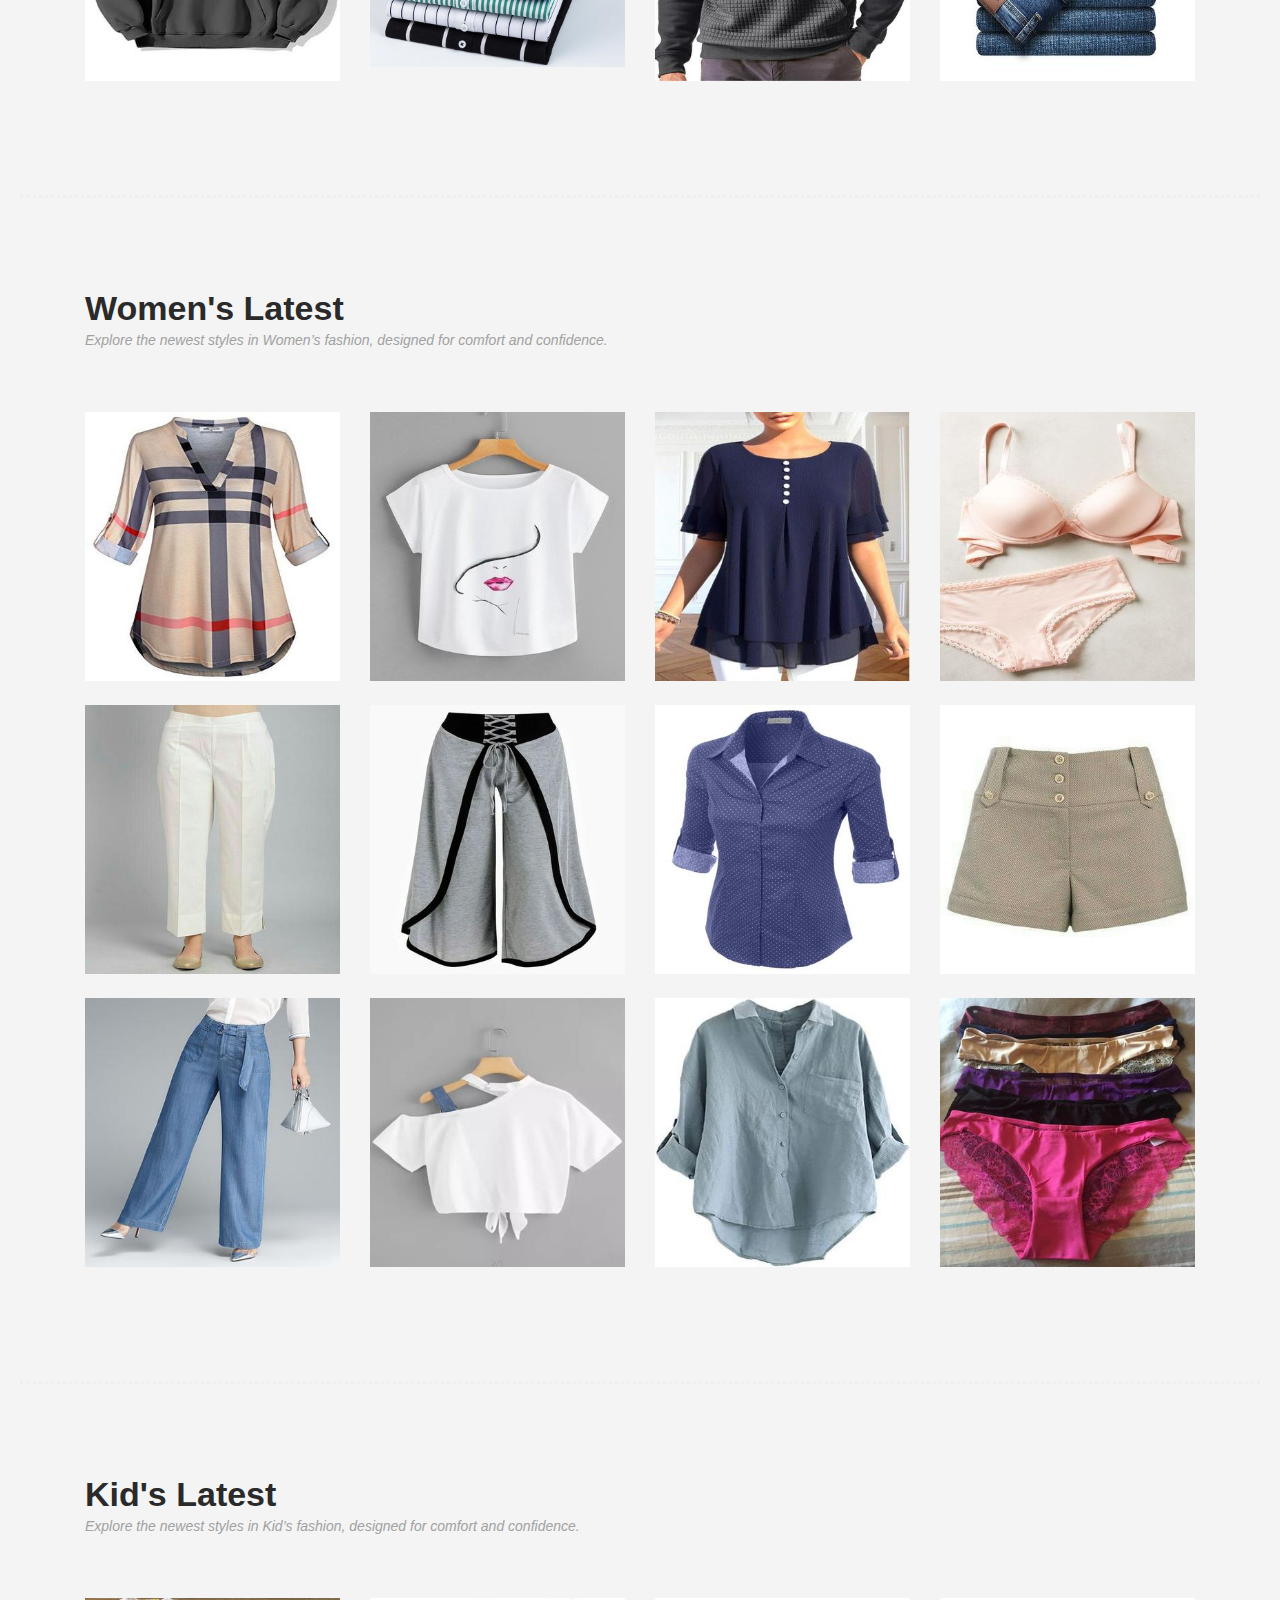
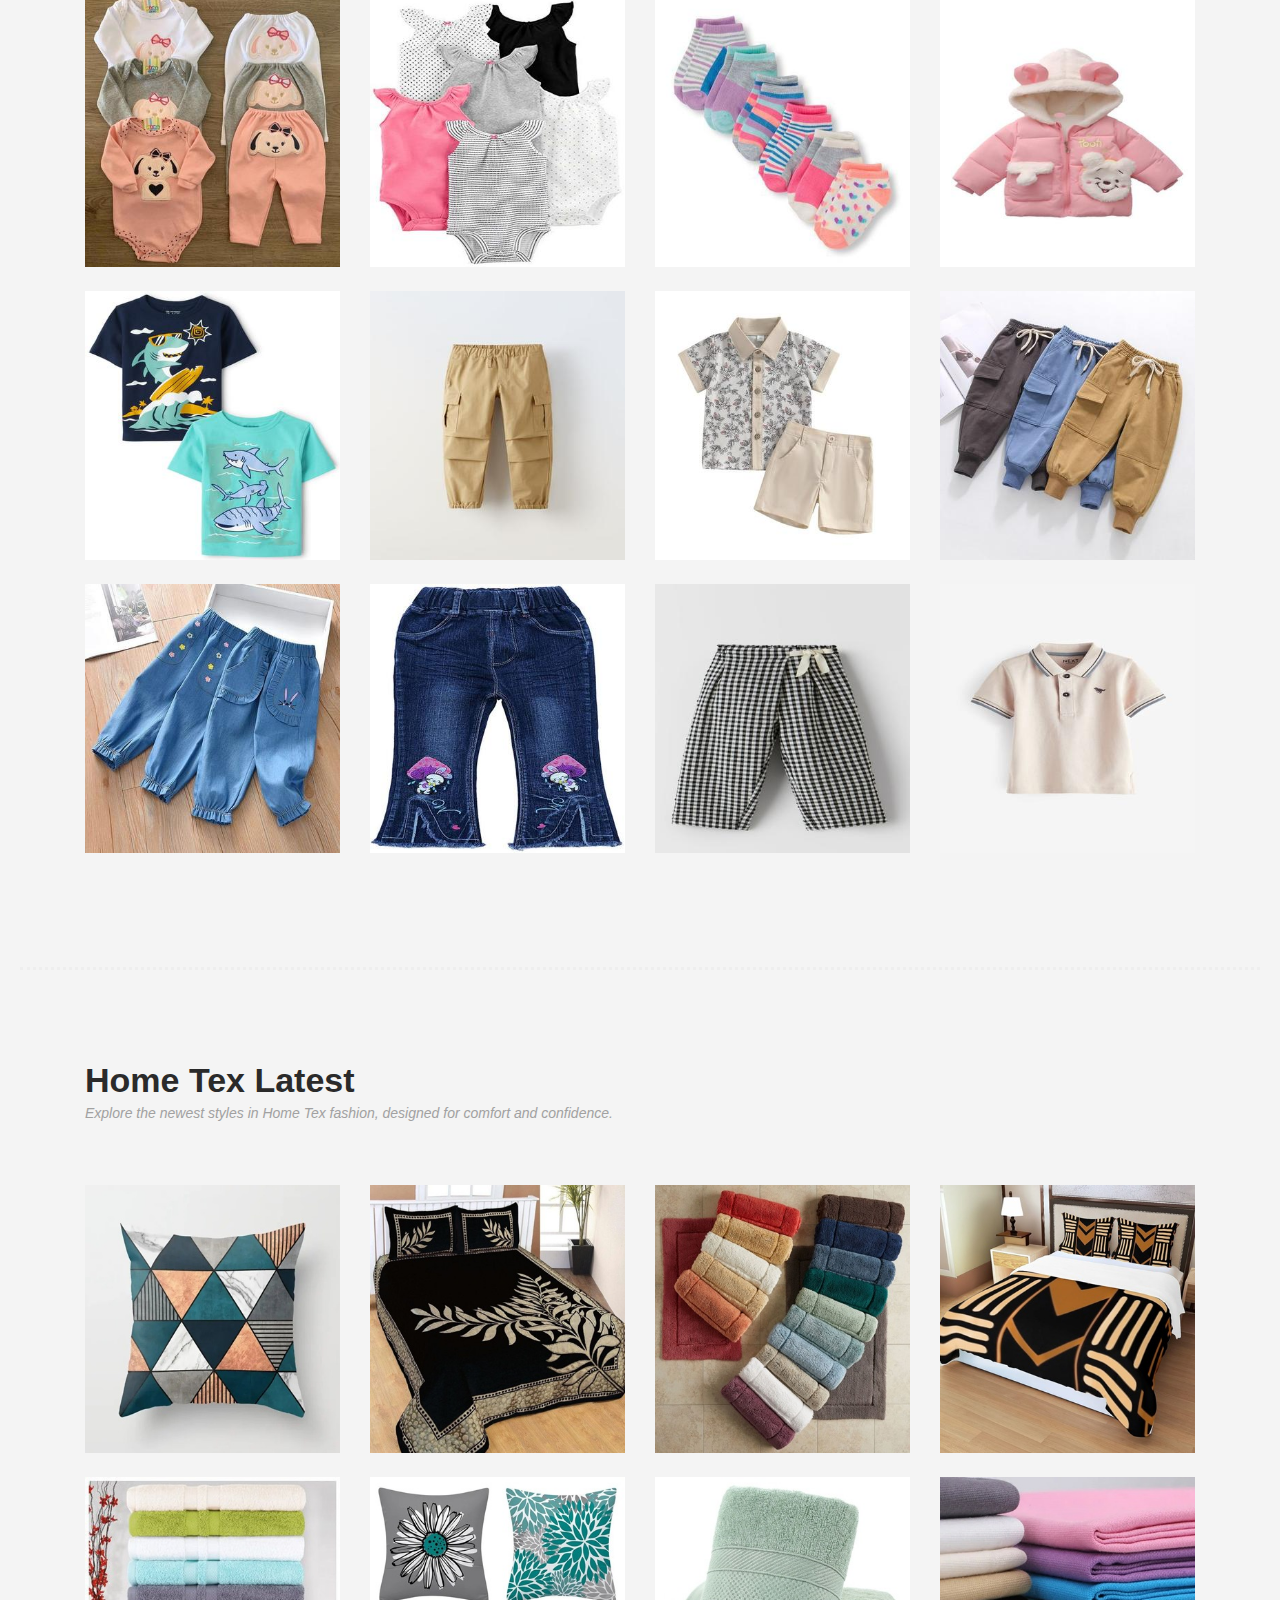
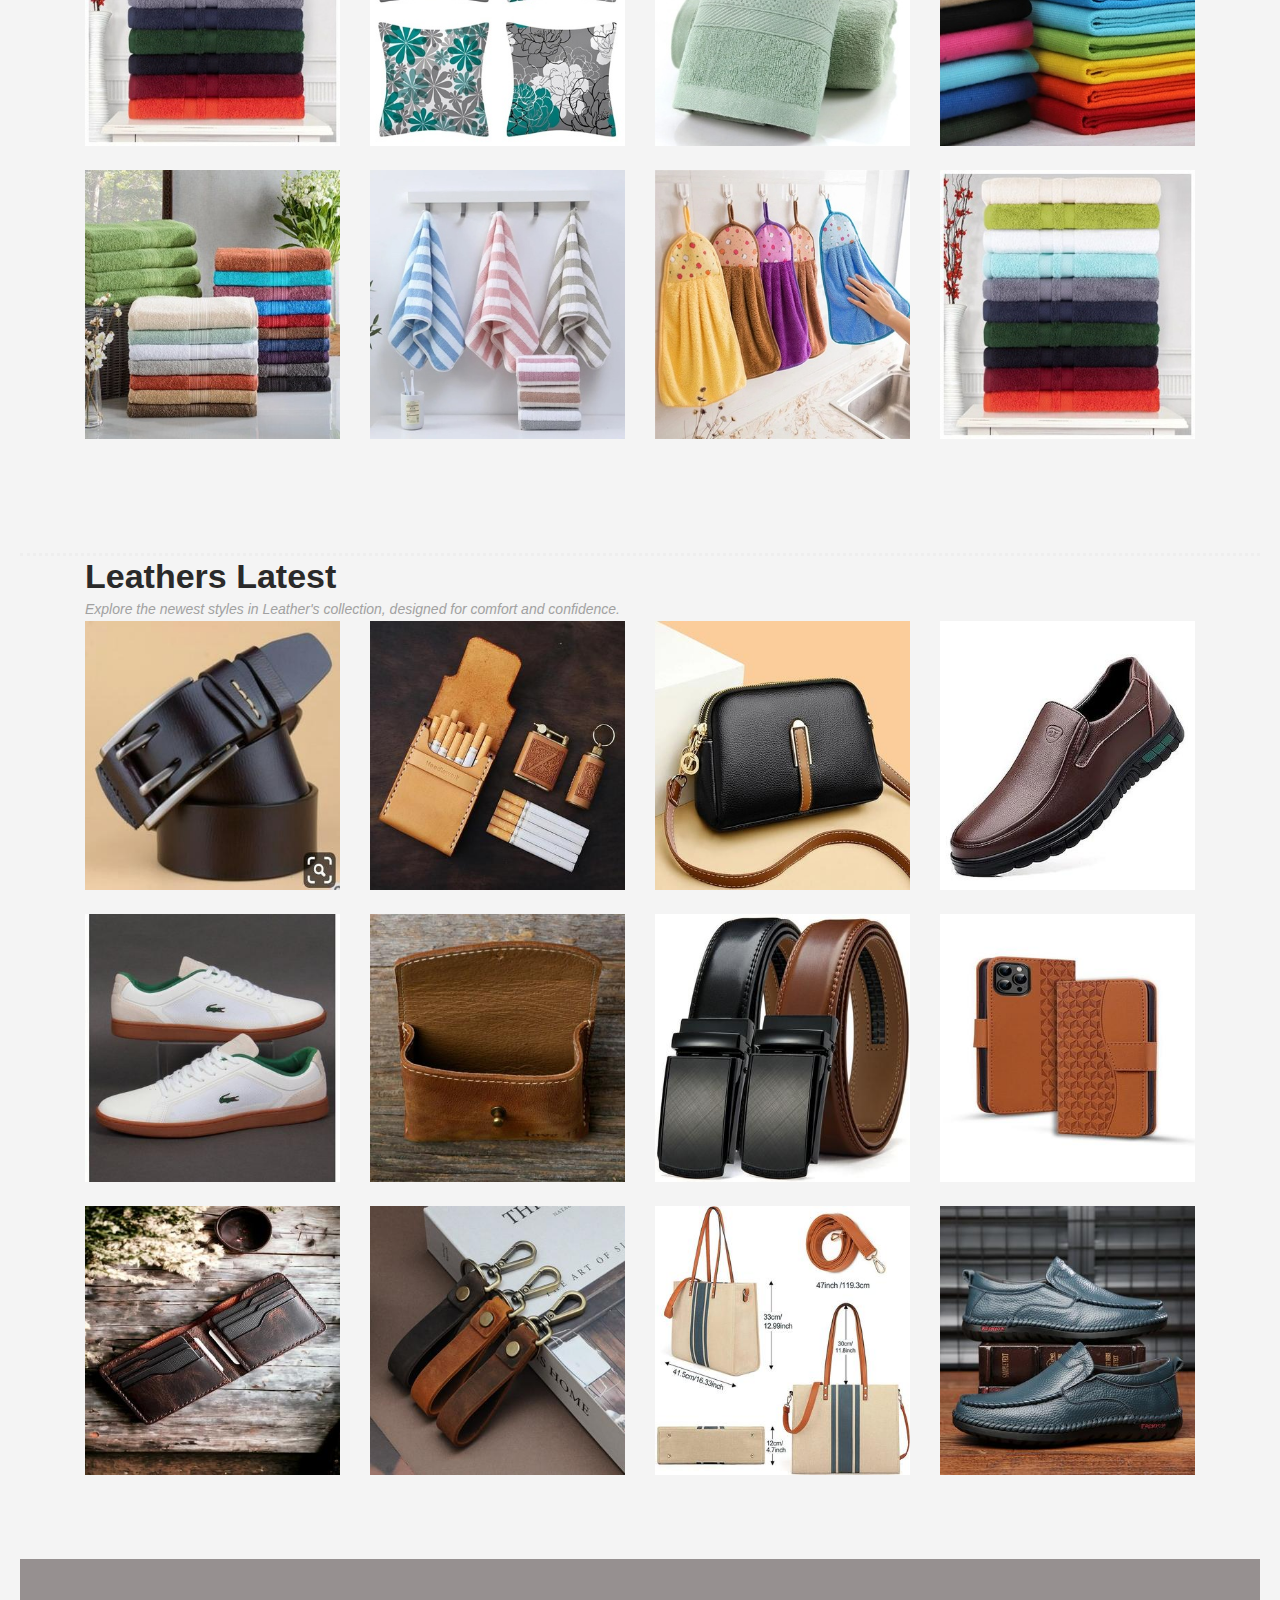
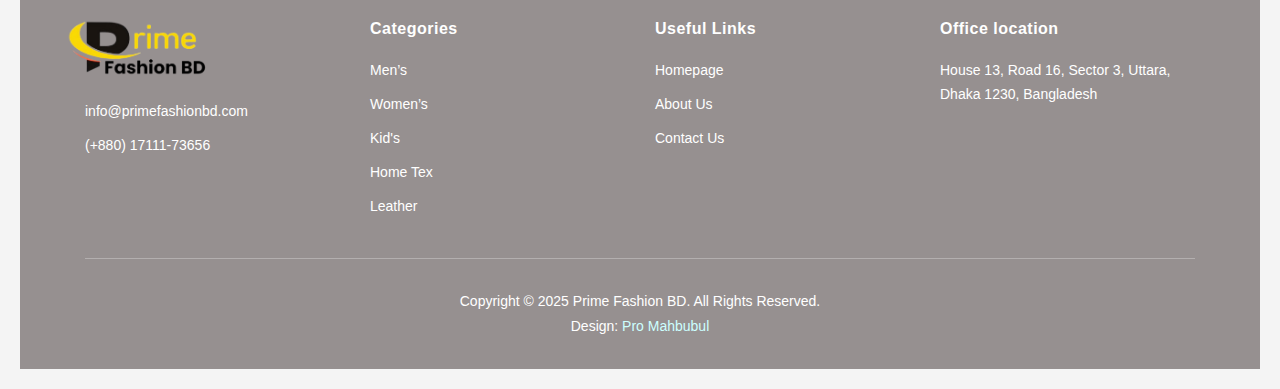
<file: products.html>
<!DOCTYPE html>
<html lang="en">


<!-- Mirrored from wmbas.com/products.html by HTTrack Website Copier/3.x [XR&CO'2014], Mon, 19 May 2025 17:23:20 GMT -->

<head>

    <meta charset="utf-8">
    <meta name="viewport" content="width=device-width, initial-scale=1, shrink-to-fit=no">
    <meta property="og:title" content="WMB Apparel and Sourcing">
    <meta property="og:description"
        content="Trusted partner for high-quality apparel sourcing and manufacturing. WMBAS serves global fashion brands with ethical and efficient solutions.">
    <meta property="og:url" content="index.html">
    <meta property="og:type" content="website">
    <meta property="og:image" content="path-to-your-image.html">
    <!-- replace with actual image path -->
    <meta name="keywords"
        content="WMB Apparel, garment sourcing, apparel manufacturing, clothing production, fashion sourcing, textile sourcing, ethical manufacturing, WMBAS, apparel solutions">
    <meta name="author" content="AMRServer">
    <link href="https://fonts.googleapis.com/css?family=Poppins:100,200,300,400,500,600,700,800,900&amp;display=swap"
        rel="stylesheet">

    <title>Prime Fashion BD</title>

    <link rel="shortcut icon" href="./favicon.png" type="image/x-icon">
    <!-- Additional CSS Files -->
    <link rel="stylesheet" type="text/css" href="assets/css/bootstrap.min.css">

    <link rel="stylesheet" type="text/css" href="assets/css/font-awesome.css">

    <link rel="stylesheet" href="assets/css/templatemo-hexashop.css">

    <link rel="stylesheet" href="assets/css/owl-carousel.css">

    <link rel="stylesheet" href="assets/css/lightbox.css">

</head>

<body>

    <!-- ***** Preloader Start ***** -->
    <div id="preloader">
        <div class="jumper">
            <div></div>
            <div></div>
            <div></div>
        </div>
    </div>
    <!-- ***** Preloader End ***** -->


    <!-- ***** Header Area Start ***** -->
    <header class="header-area header-sticky">
        <div class="container">
            <div class="row">
                <div class="col-12">
                    <nav class="main-nav">
                        <!-- ***** Logo Start ***** -->
                         <a href="./index.html" class="logo">
                            <img width="160px" src="assets/images/logo.png">
                        </a>
                        <!-- ***** Logo End ***** -->
                        <!-- ***** Menu Start ***** -->
                        <ul class="nav">
                            <li class="scroll-to-section"><a href="./index.html">Home</a></li>
                            <li class="submenu">
                                <a href="#" class="active">Products</a>
                                <ul>
                                    <li><a href="#men">Men's</a></li>
                                    <li><a href="#women">Women's</a></li>
                                    <li><a href="#kids">Kid's</a></li>
                                    <li><a href="#hometex">Home Tex</a></li>
                                    <li><a href="#leather">Leather</a></li>
                                </ul>
                            </li>
                            <!-- <li class="scroll-to-section"><a href="md.html">Management</a></li> -->
                            <li class="scroll-to-section"><a href="contact.html">Contact Us</a></li>
                            <li class="scroll-to-section"><a href="about.html">About Us</a></li>
                            <li class="scroll-to-section"><a href="profile.html">Profile</a></li>
                            <!-- <li class="submenu">
                                <a href="javascript:;">Features</a>
                                <ul>
                                    <li><a href="#">Features Page 1</a></li>
                                    <li><a href="#">Features Page 2</a></li>
                                    <li><a href="#">Features Page 3</a></li>
                                    <li><a rel="nofollow" href="https://templatemo.com/page/4" target="_blank">Template
                                            Page 4</a></li>
                                </ul>
                            </li> -->
                            <!-- <li class="scroll-to-section"><a href="#explore">Explore</a></li> -->
                        </ul>
                        <a class='menu-trigger'>
                            <span>Menu</span>
                        </a>
                        <!-- ***** Menu End ***** -->
                    </nav>
                </div>
            </div>
        </div>
    </header>
    <!-- ***** Header Area End ***** -->

    <!-- ***** Main Banner Area Start ***** -->
    <div class="page-heading" id="top">
        <div class="container">
            <div class="row">
                <div class="col-lg-12">
                    <div class="inner-content">
                        <h2 style="color: white; text-shadow: black 10px 10px 10px;">Check Our Products</h2>
                        <span style="color: white; text-shadow: black 10px 10px 10px;">Expertly sourced garments to meet global quality standards.</span>
                    </div>
                </div>
            </div>
        </div>
    </div>
    <!-- ***** Main Banner Area End ***** -->

    <!-- ***** Men Area Starts ***** -->
    <section class="section" id="men">
        <div class="container">
            <div class="row">
                <div class="col-lg-6">
                    <div class="section-heading">
                        <h2>Men's Latest</h2>
                        <span>Explore the newest styles in men’s fashion, designed for comfort and confidence.</span>
                    </div>
                </div>
            </div>
            <div class="row">
                <!-- Product 1 -->
                <div class="col-lg-3 col-md-6 mb-4">
                    <div class="item">
                        <div class="thumb">
                            <img src="./assets/images/mens-group/resized-images/hero (1).jpg" alt="Classic Spring" class="img-fluid">
                        </div>
                        <!-- <div class="down-content">
                            <h4>Classic Spring</h4>
                            <span>$120.00</span>
                            <ul class="stars">
                                <li><i class="fa fa-star"></i></li>
                                <li><i class="fa fa-star"></i></li>
                                <li><i class="fa fa-star"></i></li>
                                <li><i class="fa fa-star"></i></li>
                                <li><i class="fa fa-star"></i></li>
                            </ul>
                        </div> -->
                    </div>
                </div>

                <!-- Product 2 -->
                <div class="col-lg-3 col-md-6 mb-4">
                    <div class="item">
                        <div class="thumb">
                            <img src="./assets/images/mens-group/resized-images/hero (29).jpg" alt="Air Force 1 X" class="img-fluid">
                        </div>
                        <!-- <div class="down-content">
                            <h4>Air Force 1 X</h4>
                            <span>$90.00</span>
                            <ul class="stars">
                                <li><i class="fa fa-star"></i></li>
                                <li><i class="fa fa-star"></i></li>
                                <li><i class="fa fa-star"></i></li>
                                <li><i class="fa fa-star"></i></li>
                                <li><i class="fa fa-star"></i></li>
                            </ul>
                        </div> -->
                    </div>
                </div>

                <!-- Product 3 -->
                <div class="col-lg-3 col-md-6 mb-4">
                    <div class="item">
                        <div class="thumb">
                            <img src="./assets/images/mens-group/resized-images/hero (20).jpg" alt="Love Nana ‘20" class="img-fluid">
                        </div>
                        <!-- <div class="down-content">
                            <h4>Love Nana ‘20</h4>
                            <span>$150.00</span>
                            <ul class="stars">
                                <li><i class="fa fa-star"></i></li>
                                <li><i class="fa fa-star"></i></li>
                                <li><i class="fa fa-star"></i></li>
                                <li><i class="fa fa-star"></i></li>
                                <li><i class="fa fa-star"></i></li>
                            </ul>
                        </div> -->
                    </div>
                </div>

                <!-- Product 4 -->
                <div class="col-lg-3 col-md-6 mb-4">
                    <div class="item">
                        <div class="thumb">
                            <img src="./assets/images/mens-group/resized-images/hero (3).jpg" alt="Urban Edge" class="img-fluid">
                        </div>
                        <!-- <div class="down-content">
                            <h4>Urban Edge</h4>
                            <span>$110.00</span>
                            <ul class="stars">
                                <li><i class="fa fa-star"></i></li>
                                <li><i class="fa fa-star"></i></li>
                                <li><i class="fa fa-star"></i></li>
                                <li><i class="fa fa-star"></i></li>
                                <li><i class="fa fa-star"></i></li>
                            </ul>
                        </div> -->
                    </div>
                </div>

                <!-- Product 5 -->
                <div class="col-lg-3 col-md-6 mb-4">
                    <div class="item">
                        <div class="thumb">
                            <img src="./assets/images/mens-group/resized-images/hero (48).jpg" alt="Casual Winter" class="img-fluid">
                        </div>
                        <!-- <div class="down-content">
                            <h4>Casual Winter</h4>
                            <span>$130.00</span>
                            <ul class="stars">
                                <li><i class="fa fa-star"></i></li>
                                <li><i class="fa fa-star"></i></li>
                                <li><i class="fa fa-star"></i></li>
                                <li><i class="fa fa-star"></i></li>
                                <li><i class="fa fa-star"></i></li>
                            </ul>
                        </div> -->
                    </div>
                </div>

                <!-- Product 6 -->
                <div class="col-lg-3 col-md-6 mb-4">
                    <div class="item">
                        <div class="thumb">
                            <img src="./assets/images/mens-group/resized-images/hero (18).jpg" alt="Denim Street" class="img-fluid">
                        </div>
                        <!-- <div class="down-content">
                            <h4>Denim Street</h4>
                            <span>$95.00</span>
                            <ul class="stars">
                                <li><i class="fa fa-star"></i></li>
                                <li><i class="fa fa-star"></i></li>
                                <li><i class="fa fa-star"></i></li>
                                <li><i class="fa fa-star"></i></li>
                                <li><i class="fa fa-star"></i></li>
                            </ul>
                        </div> -->
                    </div>
                </div>

                <!-- Product 7 -->
                <div class="col-lg-3 col-md-6 mb-4">
                    <div class="item">
                        <div class="thumb">
                            <img src="./assets/images/mens-group/resized-images/hero (28).jpg" alt="Bold Blazer" class="img-fluid">
                        </div>
                        <!-- <div class="down-content">
                            <h4>Bold Blazer</h4>
                            <span>$160.00</span>
                            <ul class="stars">
                                <li><i class="fa fa-star"></i></li>
                                <li><i class="fa fa-star"></i></li>
                                <li><i class="fa fa-star"></i></li>
                                <li><i class="fa fa-star"></i></li>
                                <li><i class="fa fa-star"></i></li>
                            </ul>
                        </div> -->
                    </div>
                </div>

                <!-- Product 8 -->
                <div class="col-lg-3 col-md-6 mb-4">
                    <div class="item">
                        <div class="thumb">
                            <img src="./assets/images/mens-group/resized-images/hero (30).jpg" alt="Bold Blazer" class="img-fluid">
                        </div>
                        <!-- <div class="down-content">
                            <h4>Bold Blazer</h4>
                            <span>$160.00</span>
                            <ul class="stars">
                                <li><i class="fa fa-star"></i></li>
                                <li><i class="fa fa-star"></i></li>
                                <li><i class="fa fa-star"></i></li>
                                <li><i class="fa fa-star"></i></li>
                                <li><i class="fa fa-star"></i></li>
                            </ul>
                        </div> -->
                    </div>
                </div>

                <!-- Product 9 -->
                <div class="col-lg-3 col-md-6 mb-4">
                    <div class="item">
                        <div class="thumb">
                            <img src="./assets/images/mens-group/resized-images/hero (32).jpg" alt="Bold Blazer" class="img-fluid">
                        </div>
                        <!-- <div class="down-content">
                            <h4>Bold Blazer</h4>
                            <span>$160.00</span>
                            <ul class="stars">
                                <li><i class="fa fa-star"></i></li>
                                <li><i class="fa fa-star"></i></li>
                                <li><i class="fa fa-star"></i></li>
                                <li><i class="fa fa-star"></i></li>
                                <li><i class="fa fa-star"></i></li>
                            </ul>
                        </div> -->
                    </div>
                </div>

                <!-- Product 10 -->
                <div class="col-lg-3 col-md-6 mb-4">
                    <div class="item">
                        <div class="thumb">
                            <img src="./assets/images/mens-group/hero (10).jpg" alt="Bold Blazer" class="img-fluid">
                        </div>
                        <!-- <div class="down-content">
                            <h4>Bold Blazer</h4>
                            <span>$160.00</span>
                            <ul class="stars">
                                <li><i class="fa fa-star"></i></li>
                                <li><i class="fa fa-star"></i></li>
                                <li><i class="fa fa-star"></i></li>
                                <li><i class="fa fa-star"></i></li>
                                <li><i class="fa fa-star"></i></li>
                            </ul>
                        </div> -->
                    </div>
                </div>

                <!-- Product 11 -->
                <div class="col-lg-3 col-md-6 mb-4">
                    <div class="item">
                        <div class="thumb">
                            <img src="./assets/images/mens-group/resized-images/hero (47).jpg" alt="Bold Blazer" class="img-fluid">
                        </div>
                        <!-- <div class="down-content">
                            <h4>Bold Blazer</h4>
                            <span>$160.00</span>
                            <ul class="stars">
                                <li><i class="fa fa-star"></i></li>
                                <li><i class="fa fa-star"></i></li>
                                <li><i class="fa fa-star"></i></li>
                                <li><i class="fa fa-star"></i></li>
                                <li><i class="fa fa-star"></i></li>
                            </ul>
                        </div> -->
                    </div>
                </div>

                <!-- Product 12 -->
                <div class="col-lg-3 col-md-6 mb-4">
                    <div class="item">
                        <div class="thumb">
                            <img src="./assets/images/mens-group/resized-images/hero (31).jpg" alt="Bold Blazer" class="img-fluid">
                        </div>
                        <!-- <div class="down-content">
                            <h4>Bold Blazer</h4>
                            <span>$160.00</span>
                            <ul class="stars">
                                <li><i class="fa fa-star"></i></li>
                                <li><i class="fa fa-star"></i></li>
                                <li><i class="fa fa-star"></i></li>
                                <li><i class="fa fa-star"></i></li>
                                <li><i class="fa fa-star"></i></li>
                            </ul>
                        </div> -->
                    </div>
                </div>
            </div>
        </div>
    </section>
    <!-- ***** Men Area Ends ***** -->
    <!-- ***** Women Area Starts ***** -->
    <section class="section" id="women">
        <div class="container">
            <div class="row">
                <div class="col-lg-6">
                    <div class="section-heading">
                        <h2>Women's Latest</h2>
                        <span>Explore the newest styles in Women’s fashion, designed for comfort and confidence.</span>
                    </div>
                </div>
            </div>

            <div class="row">
                <!-- Product 1 -->
                <div class="col-lg-3 col-md-6 mb-4">
                    <div class="item">
                        <div class="thumb">
                            <img src="./assets/images/ladies-group/resized_ladies_group/ladies (2).jpg" alt="Classic Spring" class="img-fluid">
                        </div>
                        <!-- <div class="down-content">
                            <h4>Classic Spring</h4>
                            <span>$120.00</span>
                            <ul class="stars">
                                <li><i class="fa fa-star"></i></li>
                                <li><i class="fa fa-star"></i></li>
                                <li><i class="fa fa-star"></i></li>
                                <li><i class="fa fa-star"></i></li>
                                <li><i class="fa fa-star"></i></li>
                            </ul>
                        </div> -->
                    </div>
                </div>

                <!-- Product 2 -->
                <div class="col-lg-3 col-md-6 mb-4">
                    <div class="item">
                        <div class="thumb">
                            <img src="./assets/images/ladies-group/resized_ladies_group/ladies (6).jpg" alt="Air Force 1 X" class="img-fluid">
                        </div>
                        <!-- <div class="down-content">
                            <h4>Air Force 1 X</h4>
                            <span>$90.00</span>
                            <ul class="stars">
                                <li><i class="fa fa-star"></i></li>
                                <li><i class="fa fa-star"></i></li>
                                <li><i class="fa fa-star"></i></li>
                                <li><i class="fa fa-star"></i></li>
                                <li><i class="fa fa-star"></i></li>
                            </ul>
                        </div> -->
                    </div>
                </div>

                <!-- Product 3 -->
                <div class="col-lg-3 col-md-6 mb-4">
                    <div class="item">
                        <div class="thumb">
                            <img src="./assets/images/ladies-group/resized_ladies_group/ladies (3).jpg" alt="Love Nana ‘20" class="img-fluid">
                        </div>
                        <!-- <div class="down-content">
                            <h4>Love Nana ‘20</h4>
                            <span>$150.00</span>
                            <ul class="stars">
                                <li><i class="fa fa-star"></i></li>
                                <li><i class="fa fa-star"></i></li>
                                <li><i class="fa fa-star"></i></li>
                                <li><i class="fa fa-star"></i></li>
                                <li><i class="fa fa-star"></i></li>
                            </ul>
                        </div> -->
                    </div>
                </div>

                <!-- Product 4 -->
                <div class="col-lg-3 col-md-6 mb-4">
                    <div class="item">
                        <div class="thumb">
                            <img src="./assets/images/ladies-group/resized_ladies_group/ladies (47).jpg" alt="Urban Edge" class="img-fluid">
                        </div>
                        <!-- <div class="down-content">
                            <h4>Urban Edge</h4>
                            <span>$110.00</span>
                            <ul class="stars">
                                <li><i class="fa fa-star"></i></li>
                                <li><i class="fa fa-star"></i></li>
                                <li><i class="fa fa-star"></i></li>
                                <li><i class="fa fa-star"></i></li>
                                <li><i class="fa fa-star"></i></li>
                            </ul>
                        </div> -->
                    </div>
                </div>

                <!-- Product 5 -->
                <div class="col-lg-3 col-md-6 mb-4">
                    <div class="item">
                        <div class="thumb">
                            <img src="./assets/images/ladies-group/resized_ladies_group/ladies (9).jpg" alt="Casual Winter" class="img-fluid">
                        </div>
                        <!-- <div class="down-content">
                            <h4>Casual Winter</h4>
                            <span>$130.00</span>
                            <ul class="stars">
                                <li><i class="fa fa-star"></i></li>
                                <li><i class="fa fa-star"></i></li>
                                <li><i class="fa fa-star"></i></li>
                                <li><i class="fa fa-star"></i></li>
                                <li><i class="fa fa-star"></i></li>
                            </ul>
                        </div> -->
                    </div>
                </div>

                <!-- Product 6 -->
                <div class="col-lg-3 col-md-6 mb-4">
                    <div class="item">
                        <div class="thumb">
                            <img src="./assets/images/ladies-group/resized_ladies_group/ladies (12).jpg" alt="Denim Street" class="img-fluid">
                        </div>
                        <!-- <div class="down-content">
                            <h4>Denim Street</h4>
                            <span>$95.00</span>
                            <ul class="stars">
                                <li><i class="fa fa-star"></i></li>
                                <li><i class="fa fa-star"></i></li>
                                <li><i class="fa fa-star"></i></li>
                                <li><i class="fa fa-star"></i></li>
                                <li><i class="fa fa-star"></i></li>
                            </ul>
                        </div> -->
                    </div>
                </div>

                <!-- Product 7 -->
                <div class="col-lg-3 col-md-6 mb-4">
                    <div class="item">
                        <div class="thumb">
                            <img src="./assets/images/ladies-group/resized_ladies_group/ladies (13).jpg" alt="Summer Hike" class="img-fluid">
                        </div>
                        <!-- <div class="down-content">
                            <h4>Summer Hike</h4>
                            <span>$105.00</span>
                            <ul class="stars">
                                <li><i class="fa fa-star"></i></li>
                                <li><i class="fa fa-star"></i></li>
                                <li><i class="fa fa-star"></i></li>
                                <li><i class="fa fa-star"></i></li>
                                <li><i class="fa fa-star"></i></li>
                            </ul>
                        </div> -->
                    </div>
                </div>

                <!-- Product 8 -->
                <div class="col-lg-3 col-md-6 mb-4">
                    <div class="item">
                        <div class="thumb">
                            <img src="./assets/images/ladies-group/resized_ladies_group/ladies (19).jpg" alt="Bold Blazer" class="img-fluid">
                        </div>
                        <!-- <div class="down-content">
                            <h4>Bold Blazer</h4>
                            <span>$160.00</span>
                            <ul class="stars">
                                <li><i class="fa fa-star"></i></li>
                                <li><i class="fa fa-star"></i></li>
                                <li><i class="fa fa-star"></i></li>
                                <li><i class="fa fa-star"></i></li>
                                <li><i class="fa fa-star"></i></li>
                            </ul>
                        </div> -->
                    </div>
                </div>

                <!-- Product 9 -->
                <div class="col-lg-3 col-md-6 mb-4">
                    <div class="item">
                        <div class="thumb">
                            <img src="./assets/images/ladies-group/resized_ladies_group/ladies (20).jpg" alt="Bold Blazer" class="img-fluid">
                        </div>
                        <!-- <div class="down-content">
                            <h4>Bold Blazer</h4>
                            <span>$160.00</span>
                            <ul class="stars">
                                <li><i class="fa fa-star"></i></li>
                                <li><i class="fa fa-star"></i></li>
                                <li><i class="fa fa-star"></i></li>
                                <li><i class="fa fa-star"></i></li>
                                <li><i class="fa fa-star"></i></li>
                            </ul>
                        </div> -->
                    </div>
                </div>

                <!-- Product 10 -->
                <div class="col-lg-3 col-md-6 mb-4">
                    <div class="item">
                        <div class="thumb">
                            <img src="./assets/images/ladies-group/resized_ladies_group/ladies (35).jpg" alt="Bold Blazer" class="img-fluid">
                        </div>
                        <!-- <div class="down-content">
                            <h4>Bold Blazer</h4>
                            <span>$160.00</span>
                            <ul class="stars">
                                <li><i class="fa fa-star"></i></li>
                                <li><i class="fa fa-star"></i></li>
                                <li><i class="fa fa-star"></i></li>
                                <li><i class="fa fa-star"></i></li>
                                <li><i class="fa fa-star"></i></li>
                            </ul>
                        </div> -->
                    </div>
                </div>

                <!-- Product 11 -->
                <div class="col-lg-3 col-md-6 mb-4">
                    <div class="item">
                        <div class="thumb">
                            <img src="./assets/images/ladies-group/resized_ladies_group/ladies (36).jpg" alt="Bold Blazer" class="img-fluid">
                        </div>
                        <!-- <div class="down-content">
                            <h4>Bold Blazer</h4>
                            <span>$160.00</span>
                            <ul class="stars">
                                <li><i class="fa fa-star"></i></li>
                                <li><i class="fa fa-star"></i></li>
                                <li><i class="fa fa-star"></i></li>
                                <li><i class="fa fa-star"></i></li>
                                <li><i class="fa fa-star"></i></li>
                            </ul>
                        </div> -->
                    </div>
                </div>

                <!-- Product 12 -->
                <div class="col-lg-3 col-md-6 mb-4">
                    <div class="item">
                        <div class="thumb">
                            <img src="./assets/images/ladies-group/resized_ladies_group/ladies (39).jpg" alt="Bold Blazer" class="img-fluid">
                        </div>
                        <!-- <div class="down-content">
                            <h4>Bold Blazer</h4>
                            <span>$160.00</span>
                            <ul class="stars">
                                <li><i class="fa fa-star"></i></li>
                                <li><i class="fa fa-star"></i></li>
                                <li><i class="fa fa-star"></i></li>
                                <li><i class="fa fa-star"></i></li>
                                <li><i class="fa fa-star"></i></li>
                            </ul>
                        </div> -->
                    </div>
                </div>
            </div>
        </div>
    </section>
    <!-- ***** Women Area Ends ***** -->
    <!-- ***** Kid's Area Starts ***** -->
    <section class="section" id="kids">
        <div class="container">
            <div class="row">
                <div class="col-lg-6">
                    <div class="section-heading">
                        <h2>Kid's Latest</h2>
                        <span>Explore the newest styles in Kid’s fashion, designed for comfort and confidence.</span>
                    </div>
                </div>
            </div>

            <div class="row">
                <!-- Product 1 -->
                <div class="col-lg-3 col-md-6 mb-4">
                    <div class="item">
                        <div class="thumb">
                            <img src="./assets/images/kides-item/resized_kides_item/kids (1).jpg" alt="Classic Spring" class="img-fluid">
                        </div>
                        <!-- <div class="down-content">
                            <h4>Classic Spring</h4>
                            <span>$120.00</span>
                            <ul class="stars">
                                <li><i class="fa fa-star"></i></li>
                                <li><i class="fa fa-star"></i></li>
                                <li><i class="fa fa-star"></i></li>
                                <li><i class="fa fa-star"></i></li>
                                <li><i class="fa fa-star"></i></li>
                            </ul>
                        </div> -->
                    </div>
                </div>

                <!-- Product 2 -->
                <div class="col-lg-3 col-md-6 mb-4">
                    <div class="item">
                        <div class="thumb">
                            <img src="./assets/images/kides-item/resized_kides_item/kids (2).jpg" alt="Air Force 1 X" class="img-fluid">
                        </div>
                        <!-- <div class="down-content">
                            <h4>Air Force 1 X</h4>
                            <span>$90.00</span>
                            <ul class="stars">
                                <li><i class="fa fa-star"></i></li>
                                <li><i class="fa fa-star"></i></li>
                                <li><i class="fa fa-star"></i></li>
                                <li><i class="fa fa-star"></i></li>
                                <li><i class="fa fa-star"></i></li>
                            </ul>
                        </div> -->
                    </div>
                </div>

                <!-- Product 3 -->
                <div class="col-lg-3 col-md-6 mb-4">
                    <div class="item">
                        <div class="thumb">
                            <img src="./assets/images/kides-item/resized_kides_item/kids (3).jpg" alt="Love Nana ‘20" class="img-fluid">
                        </div>
                        <!-- <div class="down-content">
                            <h4>Love Nana ‘20</h4>
                            <span>$150.00</span>
                            <ul class="stars">
                                <li><i class="fa fa-star"></i></li>
                                <li><i class="fa fa-star"></i></li>
                                <li><i class="fa fa-star"></i></li>
                                <li><i class="fa fa-star"></i></li>
                                <li><i class="fa fa-star"></i></li>
                            </ul>
                        </div> -->
                    </div>
                </div>

                <!-- Product 4 -->
                <div class="col-lg-3 col-md-6 mb-4">
                    <div class="item">
                        <div class="thumb">
                            <img src="./assets/images/kides-item/resized_kides_item/kids (4).jpg" alt="Urban Edge" class="img-fluid">
                        </div>
                        <!-- <div class="down-content">
                            <h4>Urban Edge</h4>
                            <span>$110.00</span>
                            <ul class="stars">
                                <li><i class="fa fa-star"></i></li>
                                <li><i class="fa fa-star"></i></li>
                                <li><i class="fa fa-star"></i></li>
                                <li><i class="fa fa-star"></i></li>
                                <li><i class="fa fa-star"></i></li>
                            </ul>
                        </div> -->
                    </div>
                </div>

                <!-- Product 5 -->
                <div class="col-lg-3 col-md-6 mb-4">
                    <div class="item">
                        <div class="thumb">
                            <img src="./assets/images/kides-item/resized_kides_item/kids (5).jpg" alt="Casual Winter" class="img-fluid">
                        </div>
                        <!-- <div class="down-content">
                            <h4>Casual Winter</h4>
                            <span>$130.00</span>
                            <ul class="stars">
                                <li><i class="fa fa-star"></i></li>
                                <li><i class="fa fa-star"></i></li>
                                <li><i class="fa fa-star"></i></li>
                                <li><i class="fa fa-star"></i></li>
                                <li><i class="fa fa-star"></i></li>
                            </ul>
                        </div> -->
                    </div>
                </div>

                <!-- Product 6 -->
                <div class="col-lg-3 col-md-6 mb-4">
                    <div class="item">
                        <div class="thumb">
                            <img src="./assets/images/kides-item/resized_kides_item/kids (8).jpg" alt="Denim Street" class="img-fluid">
                        </div>
                        <!-- <div class="down-content">
                            <h4>Denim Street</h4>
                            <span>$95.00</span>
                            <ul class="stars">
                                <li><i class="fa fa-star"></i></li>
                                <li><i class="fa fa-star"></i></li>
                                <li><i class="fa fa-star"></i></li>
                                <li><i class="fa fa-star"></i></li>
                                <li><i class="fa fa-star"></i></li>
                            </ul>
                        </div> -->
                    </div>
                </div>

                <!-- Product 7 -->
                <div class="col-lg-3 col-md-6 mb-4">
                    <div class="item">
                        <div class="thumb">
                            <img src="./assets/images/kides-item/resized_kides_item/kids (12).jpg" alt="Summer Hike" class="img-fluid">
                        </div>
                        <!-- <div class="down-content">
                            <h4>Summer Hike</h4>
                            <span>$105.00</span>
                            <ul class="stars">
                                <li><i class="fa fa-star"></i></li>
                                <li><i class="fa fa-star"></i></li>
                                <li><i class="fa fa-star"></i></li>
                                <li><i class="fa fa-star"></i></li>
                                <li><i class="fa fa-star"></i></li>
                            </ul>
                        </div> -->
                    </div>
                </div>

                <!-- Product 8 -->
                <div class="col-lg-3 col-md-6 mb-4">
                    <div class="item">
                        <div class="thumb">
                            <img src="./assets/images/kides-item/resized_kides_item/kids (14).jpg" alt="Summer Hike" class="img-fluid">
                        </div>
                        <!-- <div class="down-content">
                            <h4>Summer Hike</h4>
                            <span>$105.00</span>
                            <ul class="stars">
                                <li><i class="fa fa-star"></i></li>
                                <li><i class="fa fa-star"></i></li>
                                <li><i class="fa fa-star"></i></li>
                                <li><i class="fa fa-star"></i></li>
                                <li><i class="fa fa-star"></i></li>
                            </ul>
                        </div> -->
                    </div>
                </div>

                <!-- Product 9 -->
                <div class="col-lg-3 col-md-6 mb-4">
                    <div class="item">
                        <div class="thumb">
                            <img src="./assets/images/kides-item/resized_kides_item/kids (20).jpg" alt="Bold Blazer" class="img-fluid">
                        </div>
                        <!-- <div class="down-content">
                            <h4>Bold Blazer</h4>
                            <span>$160.00</span>
                            <ul class="stars">
                                <li><i class="fa fa-star"></i></li>
                                <li><i class="fa fa-star"></i></li>
                                <li><i class="fa fa-star"></i></li>
                                <li><i class="fa fa-star"></i></li>
                                <li><i class="fa fa-star"></i></li>
                            </ul>
                        </div> -->
                    </div>
                </div>

                <!-- Product 10 -->
                <div class="col-lg-3 col-md-6 mb-4">
                    <div class="item">
                        <div class="thumb">
                            <img src="./assets/images/kides-item/resized_kides_item/kids (28).jpg" alt="Bold Blazer" class="img-fluid">
                        </div>
                        <!-- <div class="down-content">
                            <h4>Bold Blazer</h4>
                            <span>$160.00</span>
                            <ul class="stars">
                                <li><i class="fa fa-star"></i></li>
                                <li><i class="fa fa-star"></i></li>
                                <li><i class="fa fa-star"></i></li>
                                <li><i class="fa fa-star"></i></li>
                                <li><i class="fa fa-star"></i></li>
                            </ul>
                        </div> -->
                    </div>
                </div>

                <!-- Product 11 -->
                <div class="col-lg-3 col-md-6 mb-4">
                    <div class="item">
                        <div class="thumb">
                            <img src="./assets/images/kides-item/resized_kides_item/kids (24).jpg" alt="Bold Blazer" class="img-fluid">
                        </div>
                        <!-- <div class="down-content">
                            <h4>Bold Blazer</h4>
                            <span>$160.00</span>
                            <ul class="stars">
                                <li><i class="fa fa-star"></i></li>
                                <li><i class="fa fa-star"></i></li>
                                <li><i class="fa fa-star"></i></li>
                                <li><i class="fa fa-star"></i></li>
                                <li><i class="fa fa-star"></i></li>
                            </ul>
                        </div> -->
                    </div>
                </div>

                <!-- Product 12 -->
                <div class="col-lg-3 col-md-6 mb-4">
                    <div class="item">
                        <div class="thumb">
                            <img src="./assets/images/kides-item/resized_kides_item/kids (29).jpg" alt="Bold Blazer" class="img-fluid">
                        </div>
                        <!-- <div class="down-content">
                            <h4>Bold Blazer</h4>
                            <span>$160.00</span>
                            <ul class="stars">
                                <li><i class="fa fa-star"></i></li>
                                <li><i class="fa fa-star"></i></li>
                                <li><i class="fa fa-star"></i></li>
                                <li><i class="fa fa-star"></i></li>
                                <li><i class="fa fa-star"></i></li>
                            </ul>
                        </div> -->
                    </div>
                </div>
            </div>
        </div>
    </section>
    <!-- ***** Kid's Area Ends ***** -->
    <!-- ***** Home Tex Area Starts ***** -->
    <section class="section" id="hometex">
        <div class="container">
            <div class="row">
                <div class="col-lg-6">
                    <div class="section-heading">
                        <h2>Home Tex Latest</h2>
                        <span>Explore the newest styles in Home Tex fashion, designed for comfort and confidence.</span>
                    </div>
                </div>
            </div>

            <div class="row">
                <!-- Product 1 -->
                <div class="col-lg-3 col-md-6 mb-4">
                    <div class="item">
                        <div class="thumb">
                            <img src="assets/images/tex1.jpg" alt="Classic Spring" class="img-fluid">
                        </div>
                        <!-- <div class="down-content">
                            <h4>Classic Spring</h4>
                            <span>$120.00</span>
                            <ul class="stars">
                                <li><i class="fa fa-star"></i></li>
                                <li><i class="fa fa-star"></i></li>
                                <li><i class="fa fa-star"></i></li>
                                <li><i class="fa fa-star"></i></li>
                                <li><i class="fa fa-star"></i></li>
                            </ul>
                        </div> -->
                    </div>
                </div>

                <!-- Product 2 -->
                <div class="col-lg-3 col-md-6 mb-4">
                    <div class="item">
                        <div class="thumb">
                            <img src="assets/images/tex2.jpg" alt="Air Force 1 X" class="img-fluid">
                        </div>
                        <!-- <div class="down-content">
                            <h4>Air Force 1 X</h4>
                            <span>$90.00</span>
                            <ul class="stars">
                                <li><i class="fa fa-star"></i></li>
                                <li><i class="fa fa-star"></i></li>
                                <li><i class="fa fa-star"></i></li>
                                <li><i class="fa fa-star"></i></li>
                                <li><i class="fa fa-star"></i></li>
                            </ul>
                        </div> -->
                    </div>
                </div>

                <!-- Product 3 -->
                <div class="col-lg-3 col-md-6 mb-4">
                    <div class="item">
                        <div class="thumb">
                            <img src="assets/images/tex3.jpg" alt="Love Nana ‘20" class="img-fluid">
                        </div>
                        <!-- <div class="down-content">
                            <h4>Love Nana ‘20</h4>
                            <span>$150.00</span>
                            <ul class="stars">
                                <li><i class="fa fa-star"></i></li>
                                <li><i class="fa fa-star"></i></li>
                                <li><i class="fa fa-star"></i></li>
                                <li><i class="fa fa-star"></i></li>
                                <li><i class="fa fa-star"></i></li>
                            </ul>
                        </div> -->
                    </div>
                </div>

                <!-- Product 4 -->
                <div class="col-lg-3 col-md-6 mb-4">
                    <div class="item">
                        <div class="thumb">
                            <img src="assets/images/tex4.jpg" alt="Urban Edge" class="img-fluid">
                        </div>
                        <!-- <div class="down-content">
                            <h4>Urban Edge</h4>
                            <span>$110.00</span>
                            <ul class="stars">
                                <li><i class="fa fa-star"></i></li>
                                <li><i class="fa fa-star"></i></li>
                                <li><i class="fa fa-star"></i></li>
                                <li><i class="fa fa-star"></i></li>
                                <li><i class="fa fa-star"></i></li>
                            </ul>
                        </div> -->
                    </div>
                </div>

                <!-- Product 5 -->
                <div class="col-lg-3 col-md-6 mb-4">
                    <div class="item">
                        <div class="thumb">
                            <img src="assets/images/tex5.jpg" alt="Casual Winter" class="img-fluid">
                        </div>
                        <!-- <div class="down-content">
                            <h4>Casual Winter</h4>
                            <span>$130.00</span>
                            <ul class="stars">
                                <li><i class="fa fa-star"></i></li>
                                <li><i class="fa fa-star"></i></li>
                                <li><i class="fa fa-star"></i></li>
                                <li><i class="fa fa-star"></i></li>
                                <li><i class="fa fa-star"></i></li>
                            </ul>
                        </div> -->
                    </div>
                </div>

                <!-- Product 6 -->
                <div class="col-lg-3 col-md-6 mb-4">
                    <div class="item">
                        <div class="thumb">
                            <img src="assets/images/tex6.jpg" alt="Denim Street" class="img-fluid">
                        </div>
                        <!-- <div class="down-content">
                            <h4>Denim Street</h4>
                            <span>$95.00</span>
                            <ul class="stars">
                                <li><i class="fa fa-star"></i></li>
                                <li><i class="fa fa-star"></i></li>
                                <li><i class="fa fa-star"></i></li>
                                <li><i class="fa fa-star"></i></li>
                                <li><i class="fa fa-star"></i></li>
                            </ul>
                        </div> -->
                    </div>
                </div>

                <!-- Product 7 -->
                <div class="col-lg-3 col-md-6 mb-4">
                    <div class="item">
                        <div class="thumb">
                            <img src="assets/images/tex7.jpg" alt="Summer Hike" class="img-fluid">
                        </div>
                        <!-- <div class="down-content">
                            <h4>Summer Hike</h4>
                            <span>$105.00</span>
                            <ul class="stars">
                                <li><i class="fa fa-star"></i></li>
                                <li><i class="fa fa-star"></i></li>
                                <li><i class="fa fa-star"></i></li>
                                <li><i class="fa fa-star"></i></li>
                                <li><i class="fa fa-star"></i></li>
                            </ul>
                        </div> -->
                    </div>
                </div>

                <!-- Product 8 -->
                <div class="col-lg-3 col-md-6 mb-4">
                    <div class="item">
                        <div class="thumb">
                            <img src="assets/images/tex8.jpg" alt="Bold Blazer" class="img-fluid">
                        </div>
                        <!-- <div class="down-content">
                            <h4>Bold Blazer</h4>
                            <span>$160.00</span>
                            <ul class="stars">
                                <li><i class="fa fa-star"></i></li>
                                <li><i class="fa fa-star"></i></li>
                                <li><i class="fa fa-star"></i></li>
                                <li><i class="fa fa-star"></i></li>
                                <li><i class="fa fa-star"></i></li>
                            </ul>
                        </div> -->
                    </div>
                </div>

                <!-- Product  9 -->
                <div class="col-lg-3 col-md-6 mb-4">
                    <div class="item">
                        <div class="thumb">
                            <img src="assets/images/tex9.jpg" alt="Bold Blazer" class="img-fluid">
                        </div>
                        <!-- <div class="down-content">
                            <h4>Bold Blazer</h4>
                            <span>$160.00</span>
                            <ul class="stars">
                                <li><i class="fa fa-star"></i></li>
                                <li><i class="fa fa-star"></i></li>
                                <li><i class="fa fa-star"></i></li>
                                <li><i class="fa fa-star"></i></li>
                                <li><i class="fa fa-star"></i></li>
                            </ul>
                        </div> -->
                    </div>
                </div>

                <!-- Product 10 -->
                <div class="col-lg-3 col-md-6 mb-4">
                    <div class="item">
                        <div class="thumb">
                            <img src="assets/images/tex10.jpg" alt="Bold Blazer" class="img-fluid">
                        </div>
                        <!-- <div class="down-content">
                            <h4>Bold Blazer</h4>
                            <span>$160.00</span>
                            <ul class="stars">
                                <li><i class="fa fa-star"></i></li>
                                <li><i class="fa fa-star"></i></li>
                                <li><i class="fa fa-star"></i></li>
                                <li><i class="fa fa-star"></i></li>
                                <li><i class="fa fa-star"></i></li>
                            </ul>
                        </div> -->
                    </div>
                </div>

                <!-- Product 11 -->
                <div class="col-lg-3 col-md-6 mb-4">
                    <div class="item">
                        <div class="thumb">
                            <img src="assets/images/tex11.jpg" alt="Bold Blazer" class="img-fluid">
                        </div>
                        <!-- <div class="down-content">
                            <h4>Bold Blazer</h4>
                            <span>$160.00</span>
                            <ul class="stars">
                                <li><i class="fa fa-star"></i></li>
                                <li><i class="fa fa-star"></i></li>
                                <li><i class="fa fa-star"></i></li>
                                <li><i class="fa fa-star"></i></li>
                                <li><i class="fa fa-star"></i></li>
                            </ul>
                        </div> -->
                    </div>
                </div>

                <!-- Product 12 -->
                <div class="col-lg-3 col-md-6 mb-4">
                    <div class="item">
                        <div class="thumb">
                            <img src="assets/images/tex12.jpg" alt="Bold Blazer" class="img-fluid">
                        </div>
                        <!-- <div class="down-content">
                            <h4>Bold Blazer</h4>
                            <span>$160.00</span>
                            <ul class="stars">
                                <li><i class="fa fa-star"></i></li>
                                <li><i class="fa fa-star"></i></li>
                                <li><i class="fa fa-star"></i></li>
                                <li><i class="fa fa-star"></i></li>
                                <li><i class="fa fa-star"></i></li>
                            </ul>
                        </div> -->
                    </div>
                </div>
            </div>
        </div>
    </section>
    <!-- ***** Home Tex Area Ends ***** -->
    <!-- ***** Leather's  Starts ***** -->
    <section class="section" id="leather">
        <div class="container">
            <div class="row">
                <div class="col-lg-6">
                    <div class="section-heading">
                        <h2>Leathers Latest</h2>
                        <span>Explore the newest styles in Leather's collection, designed for comfort and confidence.</span>
                    </div>
                </div>
            </div>

            <div class="row">
                <!-- Product 1 -->
                <div class="col-lg-3 col-md-6 mb-4">
                    <div class="item">
                        <div class="thumb">
                            <img src="assets/images/lather/resized_lather/lather (1).jpg" alt="Classic Spring" class="img-fluid">
                        </div>
                        <!-- <div class="down-content">
                            <h4>Classic Spring</h4>
                            <span>$120.00</span>
                            <ul class="stars">
                                <li><i class="fa fa-star"></i></li>
                                <li><i class="fa fa-star"></i></li>
                                <li><i class="fa fa-star"></i></li>
                                <li><i class="fa fa-star"></i></li>
                                <li><i class="fa fa-star"></i></li>
                            </ul>
                        </div> -->
                    </div>
                </div>

                <!-- Product 2 -->
                <div class="col-lg-3 col-md-6 mb-4">
                    <div class="item">
                        <div class="thumb">
                            <img src="assets/images/lather/resized_lather/lather (2).jpg" alt="Air Force 1 X" class="img-fluid">
                        </div>
                        <!-- <div class="down-content">
                            <h4>Air Force 1 X</h4>
                            <span>$90.00</span>
                            <ul class="stars">
                                <li><i class="fa fa-star"></i></li>
                                <li><i class="fa fa-star"></i></li>
                                <li><i class="fa fa-star"></i></li>
                                <li><i class="fa fa-star"></i></li>
                                <li><i class="fa fa-star"></i></li>
                            </ul>
                        </div> -->
                    </div>
                </div>

                <!-- Product 3 -->
                <div class="col-lg-3 col-md-6 mb-4">
                    <div class="item">
                        <div class="thumb">
                            <img src="assets/images/lather/resized_lather/lather (6).jpg" alt="Love Nana ‘20" class="img-fluid">
                        </div>
                        <!-- <div class="down-content">
                            <h4>Love Nana ‘20</h4>
                            <span>$150.00</span>
                            <ul class="stars">
                                <li><i class="fa fa-star"></i></li>
                                <li><i class="fa fa-star"></i></li>
                                <li><i class="fa fa-star"></i></li>
                                <li><i class="fa fa-star"></i></li>
                                <li><i class="fa fa-star"></i></li>
                            </ul>
                        </div> -->
                    </div>
                </div>

                <!-- Product 4 -->
                <div class="col-lg-3 col-md-6 mb-4">
                    <div class="item">
                        <div class="thumb">
                            <img src="assets/images/lather/resized_lather/lather (21).jpg" alt="Urban Edge" class="img-fluid">
                        </div>
                        <!-- <div class="down-content">
                            <h4>Urban Edge</h4>
                            <span>$110.00</span>
                            <ul class="stars">
                                <li><i class="fa fa-star"></i></li>
                                <li><i class="fa fa-star"></i></li>
                                <li><i class="fa fa-star"></i></li>
                                <li><i class="fa fa-star"></i></li>
                                <li><i class="fa fa-star"></i></li>
                            </ul>
                        </div> -->
                    </div>
                </div>

                <!-- Product 5 -->
                <div class="col-lg-3 col-md-6 mb-4">
                    <div class="item">
                        <div class="thumb">
                            <img src="assets/images/lather/resized_lather/lather (24).jpg" alt="Casual Winter" class="img-fluid">
                        </div>
                        <!-- <div class="down-content">
                            <h4>Casual Winter</h4>
                            <span>$130.00</span>
                            <ul class="stars">
                                <li><i class="fa fa-star"></i></li>
                                <li><i class="fa fa-star"></i></li>
                                <li><i class="fa fa-star"></i></li>
                                <li><i class="fa fa-star"></i></li>
                                <li><i class="fa fa-star"></i></li>
                            </ul>
                        </div> -->
                    </div>
                </div>

                <!-- Product 6 -->
                <div class="col-lg-3 col-md-6 mb-4">
                    <div class="item">
                        <div class="thumb">
                            <img src="assets/images/lather/resized_lather/lather (20).jpg" alt="Denim Street" class="img-fluid">
                        </div>
                        <!-- <div class="down-content">
                            <h4>Denim Street</h4>
                            <span>$95.00</span>
                            <ul class="stars">
                                <li><i class="fa fa-star"></i></li>
                                <li><i class="fa fa-star"></i></li>
                                <li><i class="fa fa-star"></i></li>
                                <li><i class="fa fa-star"></i></li>
                                <li><i class="fa fa-star"></i></li>
                            </ul>
                        </div> -->
                    </div>
                </div>

                <!-- Product 7 -->
                <div class="col-lg-3 col-md-6 mb-4">
                    <div class="item">
                        <div class="thumb">
                            <img src="assets/images/lather/resized_lather/lather (12).jpg" alt="Summer Hike" class="img-fluid">
                        </div>
                        <!-- <div class="down-content">
                            <h4>Summer Hike</h4>
                            <span>$105.00</span>
                            <ul class="stars">
                                <li><i class="fa fa-star"></i></li>
                                <li><i class="fa fa-star"></i></li>
                                <li><i class="fa fa-star"></i></li>
                                <li><i class="fa fa-star"></i></li>
                                <li><i class="fa fa-star"></i></li>
                            </ul>
                        </div> -->
                    </div>
                </div>

                <!-- Product 8 -->
                <div class="col-lg-3 col-md-6 mb-4">
                    <div class="item">
                        <div class="thumb">
                            <img src="assets/images/lather/resized_lather/lather (13).jpg" alt="Bold Blazer" class="img-fluid">
                        </div>
                        <!-- <div class="down-content">
                            <h4>Bold Blazer</h4>
                            <span>$160.00</span>
                            <ul class="stars">
                                <li><i class="fa fa-star"></i></li>
                                <li><i class="fa fa-star"></i></li>
                                <li><i class="fa fa-star"></i></li>
                                <li><i class="fa fa-star"></i></li>
                                <li><i class="fa fa-star"></i></li>
                            </ul>
                        </div> -->
                    </div>
                </div>

                <!-- Product  9 -->
                <div class="col-lg-3 col-md-6 mb-4">
                    <div class="item">
                        <div class="thumb">
                            <img src="assets/images/lather/resized_lather/lather (14).jpg" alt="Bold Blazer" class="img-fluid">
                        </div>
                        <!-- <div class="down-content">
                            <h4>Bold Blazer</h4>
                            <span>$160.00</span>
                            <ul class="stars">
                                <li><i class="fa fa-star"></i></li>
                                <li><i class="fa fa-star"></i></li>
                                <li><i class="fa fa-star"></i></li>
                                <li><i class="fa fa-star"></i></li>
                                <li><i class="fa fa-star"></i></li>
                            </ul>
                        </div> -->
                    </div>
                </div>

                <!-- Product 10 -->
                <div class="col-lg-3 col-md-6 mb-4">
                    <div class="item">
                        <div class="thumb">
                            <img src="assets/images/lather/resized_lather/lather (15).jpg" alt="Bold Blazer" class="img-fluid">
                        </div>
                        <!-- <div class="down-content">
                            <h4>Bold Blazer</h4>
                            <span>$160.00</span>
                            <ul class="stars">
                                <li><i class="fa fa-star"></i></li>
                                <li><i class="fa fa-star"></i></li>
                                <li><i class="fa fa-star"></i></li>
                                <li><i class="fa fa-star"></i></li>
                                <li><i class="fa fa-star"></i></li>
                            </ul>
                        </div> -->
                    </div>
                </div>

                <!-- Product 11 -->
                <div class="col-lg-3 col-md-6 mb-4">
                    <div class="item">
                        <div class="thumb">
                            <img src="assets/images/lather/resized_lather/lather (18).jpg" alt="Bold Blazer" class="img-fluid">
                        </div>
                        <!-- <div class="down-content">
                            <h4>Bold Blazer</h4>
                            <span>$160.00</span>
                            <ul class="stars">
                                <li><i class="fa fa-star"></i></li>
                                <li><i class="fa fa-star"></i></li>
                                <li><i class="fa fa-star"></i></li>
                                <li><i class="fa fa-star"></i></li>
                                <li><i class="fa fa-star"></i></li>
                            </ul>
                        </div> -->
                    </div>
                </div>

                <!-- Product 12 -->
                <div class="col-lg-3 col-md-6 mb-4">
                    <div class="item">
                        <div class="thumb">
                            <img src="assets/images/lather/resized_lather/lather (23).jpg" alt="Bold Blazer" class="img-fluid">
                        </div>
                        <!-- <div class="down-content">
                            <h4>Bold Blazer</h4>
                            <span>$160.00</span>
                            <ul class="stars">
                                <li><i class="fa fa-star"></i></li>
                                <li><i class="fa fa-star"></i></li>
                                <li><i class="fa fa-star"></i></li>
                                <li><i class="fa fa-star"></i></li>
                                <li><i class="fa fa-star"></i></li>
                            </ul>
                        </div> -->
                    </div>
                </div>
            </div>
        </div>
    </section>
    <!-- ***** Leather's Ends ***** -->

    <!-- Floating Contact Buttons -->
    <div class="floating-buttons">
        <a href="https://wa.me/8801711173656" class="float-btn whatsapp" target="_blank" title="Chat on WhatsApp">
            <img src="./assets/images/img.icons8.com/ios-filled/24/ffffff/whatsapp.png" alt="WhatsApp" />
        </a>
    </div>


    <!-- ***** Footer Start ***** -->
    <footer>
        <div class="container">
            <div class="row">
                <div class="col-lg-3">
                    <div class="first-item">
                        <div class="logo">
                            <img width="180px" style="margin-left: -30px;" src="assets/images/logo.png" alt="">
                        </div>
                        <ul>
                            <li><a href="mailto:info@primefashionbd.com">info@primefashionbd.com</a></li>
                            <li><a href="tel:+8801711173656">(+880) 17111-73656 <a></li>
                        </ul>
                    </div>
                </div>
                <div class="col-lg-3">
                    <h4>Categories</h4>
                    <ul>
                        <li><a href="#men">Men’s </a></li>
                        <li><a href="#women">Women’s</a></li>
                        <li><a href="#kids">Kid's</a></li>
                        <li><a href="#hometex">Home Tex</a></li>
                        <li><a href="#leather">Leather</a></li>
                    </ul>
                </div>
                <div class="col-lg-3">
                    <h4>Useful Links</h4>
                    <ul>
                        <li><a href="#">Homepage</a></li>
                        <li><a href="about.html">About Us</a></li>
                        <li><a href="contact.html">Contact Us</a></li>
                    </ul>
                </div>
                <div class="col-lg-3">
                    <h4>Office location</h4>
                    <ul>
                        <li>
                            <a href="https://maps.app.goo.gl/YXYb7vPTdky2Dw5j9" target="_blank">
                                House 13, Road 16, Sector 3, Uttara, Dhaka 1230, Bangladesh
                                <!-- <img src="assets/images/qr_code.jpg" alt="office location"> -->
                            </a>
                        </li>
                    
                    </ul>
                </div>
                <div class="col-lg-12">
                    <div class="under-footer">
                        <p>Copyright © 2025 Prime Fashion BD. All Rights Reserved.

                            <br>Design: <a href="https://wa.me/8801711173656" target="_parent"
                                title="free css templates">Pro
                                Mahbubul</a>
                        </p>
                        <!-- <ul>
                                <li><a href="#"><i class="fa fa-facebook"></i></a></li>
                                <li><a href="#"><i class="fa fa-twitter"></i></a></li>
                                <li><a href="#"><i class="fa fa-linkedin"></i></a></li>
                                <li><a href="#"><i class="fa fa-behance"></i></a></li>
                            </ul> -->
                    </div>
                </div>
            </div>
        </div>
    </footer>
    <!-- ***** Footer End ***** -->


    <!-- jQuery -->
    <script src="assets/js/jquery-2.1.0.min.js"></script>

    <!-- Bootstrap -->
    <script src="assets/js/popper.js"></script>
    <script src="assets/js/bootstrap.min.js"></script>

    <!-- Plugins -->
    <script src="assets/js/owl-carousel.js"></script>
    <script src="assets/js/accordions.js"></script>
    <script src="assets/js/datepicker.js"></script>
    <script src="assets/js/scrollreveal.min.js"></script>
    <script src="assets/js/waypoints.min.js"></script>
    <script src="assets/js/jquery.counterup.min.js"></script>
    <script src="assets/js/imgfix.min.js"></script>
    <script src="assets/js/slick.js"></script>
    <script src="assets/js/lightbox.js"></script>
    <script src="assets/js/isotope.js"></script>

    <!-- Global Init -->
    <script src="assets/js/custom.js"></script>

    <script>

        $(function () {
            var selectedClass = "";
            $("p").click(function () {
                selectedClass = $(this).attr("data-rel");
                $("#portfolio").fadeTo(50, 0.1);
                $("#portfolio div").not("." + selectedClass).fadeOut();
                setTimeout(function () {
                    $("." + selectedClass).fadeIn();
                    $("#portfolio").fadeTo(50, 1);
                }, 500);

            });
        });

    </script>

</body>


<!-- Mirrored from wmbas.com/products.html by HTTrack Website Copier/3.x [XR&CO'2014], Mon, 19 May 2025 17:23:48 GMT -->

</html>
</file>
<file: assets/css/templatemo-hexashop.css>
/*

TemplateMo 571 Hexashop

https://templatemo.com/tm-571-hexashop

*/

/* ---------------------------------------------
Table of contents
------------------------------------------------
01. font & reset css
02. reset
03. global styles
04. header
05. banner
06. features
07. testimonials
08. contact
09. footer
10. preloader
11. search
12. portfolio

--------------------------------------------- */
/* 
---------------------------------------------
font & reset css
--------------------------------------------- 
*/
@import url("https://fonts.googleapis.com/css?family=Poppins:100,200,300,400,500,600,700,800,900");
/* 
---------------------------------------------
reset
--------------------------------------------- 
*/
html, body, div, span, applet, object, iframe, h1, h2, h3, h4, h5, h6, p, blockquote, div
pre, a, abbr, acronym, address, big, cite, code, del, dfn, em, font, img, ins, kbd, q,
s, samp, small, strike, strong, sub, sup, tt, var, b, u, i, center, dl, dt, dd, ol, ul, li,
figure, header, nav, section, article, aside, footer, figcaption {
  margin: 0;
  padding: 0;
  border: 0;
  outline: 0;
}

.clearfix:after {
  content: ".";
  display: block;
  clear: both;
  visibility: hidden;
  line-height: 0;
  height: 0;
}

.clearfix {
  display: inline-block;
}

html[xmlns] .clearfix {
  display: block;
}

* html .clearfix {
  height: 1%;
}

ul, li {
  padding: 0;
  margin: 0;
  list-style: none;
}

header, nav, section, article, aside, footer, hgroup {
  display: block;
}

* {
  box-sizing: border-box;
}

html, body {
  font-family: 'Poppins', sans-serif;
  font-weight: 400;
  background-color: #fff;
  font-size: 16px;
  -ms-text-size-adjust: 100%;
  -webkit-font-smoothing: antialiased;
  -moz-osx-font-smoothing: grayscale;
}

a {
  text-decoration: none !important;
}

h1, h2, h3, h4, h5, h6 {
  margin-top: 0px;
  margin-bottom: 0px;
}

ul {
  margin-bottom: 0px;
}

p {
  font-size: 14px;
  line-height: 25px;
  color: #2a2a2a;
}

/* 
---------------------------------------------
global styles
--------------------------------------------- 
*/
html,
body {
  background: #fff;
  font-family: 'Poppins', sans-serif;
}

::selection {
  background: #2a2a2a;
  color: #fff;
}

::-moz-selection {
  background: #2a2a2a;
  color: #fff;
}

@media (max-width: 991px) {
  html, body {
    overflow-x: hidden;
  }
  .mobile-top-fix {
    margin-top: 30px;
    margin-bottom: 0px;
  }
  .mobile-bottom-fix {
    margin-bottom: 30px;
  }
  .mobile-bottom-fix-big {
    margin-bottom: 60px;
  }
}

.main-border-button a {
  font-size: 13px;
  color: #fff;
  border: 1px solid #fff;
  padding: 12px 25px;
  display: inline-block;
  font-weight: 500;
  transition: all .3s;
}

.main-border-button a:hover {
  background-color: #fff;
  color: #2a2a2a;
}

.main-white-button a {
  font-size: 13px;
  color: #2a2a2a;
  background-color: #fff;
  padding: 12px 25px;
  display: inline-block;
  border-radius: 3px;
  font-weight: 600;
  transition: all .3s;
}

.main-white-button a:hover {
  opacity: 0.9;
}

.main-text-button a {
  font-size: 13px;
  color: #fff;
  font-weight: 600;
  transition: all .3s;
}

.main-text-button a:hover {
  opacity: 0.9;
}

.section-heading h2 {
  font-size: 34px;
  font-weight: 700;
  color: #2a2a2a;
}

.section-heading span {
  font-size: 14px;
  color: #a1a1a1;
  font-style: italic;
  font-weight: 400;
}



/* 
---------------------------------------------
header
--------------------------------------------- 
*/

.background-header {
  border-bottom: none !important;
  background-color: #fff;
  height: 80px!important;
  position: fixed!important;
  top: 0px;
  left: 0px;
  right: 0px;
  box-shadow: 0px 0px 10px rgba(0,0,0,0.15)!important;
}

.background-header .logo,
.background-header .main-nav .nav li a {
  color: #1e1e1e!important;
}

.background-header .main-nav .nav li:hover a {
  color: #2a2a2a!important;
}

.background-header .nav li a.active {
  color: #2a2a2a!important;
}

.header-area {
  border-bottom: 3px dotted #eee;
  box-shadow: none;
  background-color: #969690;
  position: absolute;
  top: 0px;
  left: 0px;
  right: 0px;
  z-index: 100;
  height: 100px;
  -webkit-transition: all .5s ease 0s;
  -moz-transition: all .5s ease 0s;
  -o-transition: all .5s ease 0s;
  transition: all .5s ease 0s;
}

.header-area .main-nav {
  min-height: 80px;
  background: transparent;
}

.header-area .main-nav .logo {
  line-height: 100px;
  color: #fff;
  font-size: 28px;
  font-weight: 700;
  text-transform: uppercase;
  letter-spacing: 2px;
  float: left;
  -webkit-transition: all 0.3s ease 0s;
  -moz-transition: all 0.3s ease 0s;
  -o-transition: all 0.3s ease 0s;
  transition: all 0.3s ease 0s;
}

.background-header .main-nav .logo {
  line-height: 75px;
}

.background-header .nav {
  margin-top: 20px !important;
}

.header-area .main-nav .nav {
  float: right;
  margin-top: 30px;
  margin-right: 0px;
  background-color: transparent;
  -webkit-transition: all 0.3s ease 0s;
  -moz-transition: all 0.3s ease 0s;
  -o-transition: all 0.3s ease 0s;
  transition: all 0.3s ease 0s;
  position: relative;
  z-index: 999;
}

.header-area .main-nav .nav li {
  padding-left: 15px;
  padding-right: 15px;
}

.header-area .main-nav .nav li:last-child {
  padding-right: 0px;
}

.header-area .main-nav .nav li a {
  display: block;
  font-weight: 600;
  font-size: 15px;
  color: #2a2a2a;
  text-transform: capitalize;
  -webkit-transition: all 0.3s ease 0s;
  -moz-transition: all 0.3s ease 0s;
  -o-transition: all 0.3s ease 0s;
  transition: all 0.3s ease 0s;
  height: 40px;
  line-height: 40px;
  border: transparent;
  letter-spacing: 1px;
}

.header-area .main-nav .nav li a {
  color: #2a2a2a;
}

.header-area .main-nav .nav li:hover a,
.header-area .main-nav .nav li a.active {
  color: #aaa!important;
}

.background-header .main-nav .nav li:hover a,
.background-header .main-nav .nav li a.active {
  color: #aaa!important;
  opacity: 1;
}

.header-area .main-nav .nav li.submenu {
  position: relative;
  padding-right: 30px;
}

.header-area .main-nav .nav li.submenu:after {
  font-family: FontAwesome;
  content: "\f107";
  font-size: 12px;
  color: #2a2a2a;
  position: absolute;
  right: 18px;
  top: 12px;
}

.background-header .main-nav .nav li.submenu:after {
  color: #2a2a2a;
}

.header-area .main-nav .nav li.submenu ul {
  position: absolute;
  width: 200px;
  box-shadow: 0 2px 28px 0 rgba(0, 0, 0, 0.06);
  overflow: hidden;
  top: 50px;
  opacity: 0;
  transform: translateY(+2em);
  visibility: hidden;
  z-index: -1;
  transition: all 0.3s ease-in-out 0s, visibility 0s linear 0.3s, z-index 0s linear 0.01s;
}

.header-area .main-nav .nav li.submenu ul li {
  margin-left: 0px;
  padding-left: 0px;
  padding-right: 0px;
}

.header-area .main-nav .nav li.submenu ul li a {
  opacity: 1;
  display: block;
  background: #f7f7f7;
  color: #2a2a2a!important;
  padding-left: 20px;
  height: 40px;
  line-height: 40px;
  -webkit-transition: all 0.3s ease 0s;
  -moz-transition: all 0.3s ease 0s;
  -o-transition: all 0.3s ease 0s;
  transition: all 0.3s ease 0s;
  position: relative;
  font-size: 13px;
  font-weight: 400;
  border-bottom: 1px solid #eee;
}

.header-area .main-nav .nav li.submenu ul li a:hover {
  background: #fff;
  color: #aaa!important;
  padding-left: 25px;
}

.header-area .main-nav .nav li.submenu ul li a:hover:before {
  width: 3px;
}

.header-area .main-nav .nav li.submenu:hover ul {
  visibility: visible;
  opacity: 1;
  z-index: 1;
  transform: translateY(0%);
  transition-delay: 0s, 0s, 0.3s;
}

.header-area .main-nav .menu-trigger {
  cursor: pointer;
  display: block;
  position: absolute;
  top: 33px;
  width: 32px;
  height: 40px;
  text-indent: -9999em;
  z-index: 99;
  right: 40px;
  display: none;
}

.background-header .main-nav .menu-trigger {
  top: 23px;
}

.header-area .main-nav .menu-trigger span,
.header-area .main-nav .menu-trigger span:before,
.header-area .main-nav .menu-trigger span:after {
  -moz-transition: all 0.4s;
  -o-transition: all 0.4s;
  -webkit-transition: all 0.4s;
  transition: all 0.4s;
  background-color: #1e1e1e;
  display: block;
  position: absolute;
  width: 30px;
  height: 2px;
  left: 0;
}

.background-header .main-nav .menu-trigger span,
.background-header .main-nav .menu-trigger span:before,
.background-header .main-nav .menu-trigger span:after {
  background-color: #1e1e1e;
}

.header-area .main-nav .menu-trigger span:before,
.header-area .main-nav .menu-trigger span:after {
  -moz-transition: all 0.4s;
  -o-transition: all 0.4s;
  -webkit-transition: all 0.4s;
  transition: all 0.4s;
  background-color: #1e1e1e;
  display: block;
  position: absolute;
  width: 30px;
  height: 2px;
  left: 0;
  width: 75%;
}

.background-header .main-nav .menu-trigger span:before,
.background-header .main-nav .menu-trigger span:after {
  background-color: #1e1e1e;
}

.header-area .main-nav .menu-trigger span:before,
.header-area .main-nav .menu-trigger span:after {
  content: "";
}

.header-area .main-nav .menu-trigger span {
  top: 16px;
}

.header-area .main-nav .menu-trigger span:before {
  -moz-transform-origin: 33% 100%;
  -ms-transform-origin: 33% 100%;
  -webkit-transform-origin: 33% 100%;
  transform-origin: 33% 100%;
  top: -10px;
  z-index: 10;
}

.header-area .main-nav .menu-trigger span:after {
  -moz-transform-origin: 33% 0;
  -ms-transform-origin: 33% 0;
  -webkit-transform-origin: 33% 0;
  transform-origin: 33% 0;
  top: 10px;
}

.header-area .main-nav .menu-trigger.active span,
.header-area .main-nav .menu-trigger.active span:before,
.header-area .main-nav .menu-trigger.active span:after {
  background-color: transparent;
  width: 100%;
}

.header-area .main-nav .menu-trigger.active span:before {
  -moz-transform: translateY(6px) translateX(1px) rotate(45deg);
  -ms-transform: translateY(6px) translateX(1px) rotate(45deg);
  -webkit-transform: translateY(6px) translateX(1px) rotate(45deg);
  transform: translateY(6px) translateX(1px) rotate(45deg);
  background-color: #1e1e1e;
}

.background-header .main-nav .menu-trigger.active span:before {
  background-color: #1e1e1e;
}

.header-area .main-nav .menu-trigger.active span:after {
  -moz-transform: translateY(-6px) translateX(1px) rotate(-45deg);
  -ms-transform: translateY(-6px) translateX(1px) rotate(-45deg);
  -webkit-transform: translateY(-6px) translateX(1px) rotate(-45deg);
  transform: translateY(-6px) translateX(1px) rotate(-45deg);
  background-color: #1e1e1e;
}

.background-header .main-nav .menu-trigger.active span:after {
  background-color: #1e1e1e;
}

.header-area.header-sticky {
  min-height: 80px;
}

.header-area .nav {
  margin-top: 30px;
}

.header-area.header-sticky .nav li a.active {
  color: #aaa;
}

@media (max-width: 1200px) {
  .header-area .main-nav .nav li {
    padding-left: 12px;
    padding-right: 12px;
  }
  .header-area .main-nav:before {
    display: none;
  }
}

@media (max-width: 767px) {
  .header-area .main-nav .logo {
    color: #1e1e1e;
  }
  .header-area.header-sticky .nav li a:hover,
  .header-area.header-sticky .nav li a.active {
    color: #aaa!important;
    opacity: 1;
  }
  .header-area.header-sticky .nav li.search-icon a {
    width: 100%;
  }
  .header-area {
    background-color: #f7f7f7;
    padding: 0px 15px;
    height: 100px;
    box-shadow: none;
    text-align: center;
  }
  .header-area .container {
    padding: 0px;
  }
  .header-area .logo {
    margin-left: 30px;
  }
  .header-area .menu-trigger {
    display: block !important;
  }
  .header-area .main-nav {
    overflow: hidden;
  }
  .header-area .main-nav .nav {
    float: none;
    width: 100%;
    display: none;
    -webkit-transition: all 0s ease 0s;
    -moz-transition: all 0s ease 0s;
    -o-transition: all 0s ease 0s;
    transition: all 0s ease 0s;
    margin-left: 0px;
  }
  .header-area .main-nav .nav li:first-child {
    border-top: 1px solid #eee;
  }
  .header-area.header-sticky .nav {
    margin-top: 100px !important;
  }
  .header-area .main-nav .nav li {
    width: 100%;
    background: #fff;
    border-bottom: 1px solid #eee;
    padding-left: 0px !important;
    padding-right: 0px !important;
  }
  .header-area .main-nav .nav li a {
    height: 50px !important;
    line-height: 50px !important;
    padding: 0px !important;
    border: none !important;
    background: #f7f7f7 !important;
    color: #191a20 !important;
  }
  .header-area .main-nav .nav li a:hover {
    background: #eee !important;
    color: #aaa!important;
  }
  .header-area .main-nav .nav li.submenu ul {
    position: relative;
    visibility: inherit;
    opacity: 1;
    z-index: 1;
    transform: translateY(0%);
    transition-delay: 0s, 0s, 0.3s;
    top: 0px;
    width: 100%;
    box-shadow: none;
    height: 0px;
  }
  .header-area .main-nav .nav li.submenu ul li a {
    font-size: 12px;
    font-weight: 400;
  }
  .header-area .main-nav .nav li.submenu ul li a:hover:before {
    width: 0px;
  }
  .header-area .main-nav .nav li.submenu ul.active {
    height: auto !important;
  }
  .header-area .main-nav .nav li.submenu:after {
    color: #3B566E;
    right: 25px;
    font-size: 14px;
    top: 15px;
  }
  .header-area .main-nav .nav li.submenu:hover ul, .header-area .main-nav .nav li.submenu:focus ul {
    height: 0px;
  }
}

@media (min-width: 767px) {
  .header-area .main-nav .nav {
    display: flex !important;
  }
}


/* 
---------------------------------------------
banner
--------------------------------------------- 
*/

.main-banner {
  border-bottom: 3px dotted #eee;
  padding-top: 160px;
  padding-bottom: 30px;
}

.main-banner .left-content .thumb img {
  width: 100%;
  overflow: hidden;
}

.main-banner .left-content .inner-content {
  position: absolute;
  left: 100px;
  top: 50%;
  transform: translateY(-50%);
}

.main-banner .left-content .inner-content h4 {
  color: #fff;
  margin-top: -10px;
  font-size: 52px;
  font-weight: 700;
  margin-bottom: 20px;
}

.main-banner .left-content .inner-content span {
  font-size: 16px;
  color: #fff;
  font-weight: 400;
  font-style: italic;
  display: block;
  margin-bottom: 30px;
}

.main-banner .right-content .right-first-image {
  margin-bottom: 28.5px;
}

.main-banner .right-content .right-first-image .thumb {
  position: relative;
  text-align: center;
}

.main-banner .right-content .right-first-image .thumb img {
  width: 100%;
  overflow: hidden;
}

.main-banner .right-content .right-first-image .thumb .inner-content {
  position: absolute;
  top: 50%;
  transform: translateY(-50%);
  width: 100%;
  text-align: center;
}

.main-banner .right-content .right-first-image .thumb .inner-content h4 {
  color: #fff;
  font-size: 24px;
  font-weight: 700;
  margin-bottom: 15px;
}

.main-banner .right-content .right-first-image .thumb .inner-content span {
  font-size: 16px;
  color: #fff;
  font-style: italic;
}

.main-banner .right-content .right-first-image .thumb .hover-content {
  position: absolute;
  top: 15px;
  right: 15px;
  left: 15px;
  bottom: 15px;
  text-align: center;
  background-color: rgba(42,42,42,.97);
  opacity: 0;
  visibility: hidden;
  transition: all 0.5s;
}

.main-banner .right-content .right-first-image .thumb:hover .hover-content {
  opacity: 1;
  visibility: visible;
}

.main-banner .right-content .right-first-image .thumb .hover-content .inner {
  position: absolute;
  top: 50%;
  left: 50%;
  transform: translate(-50%, -50%);
  width: 100%;
}

.main-banner .right-content .right-first-image .thumb .hover-content h4 {
  color: #fff;
  font-size: 24px;
  font-weight: 700;
  margin-bottom: 15px;
}

.main-banner .right-content .right-first-image .thumb .hover-content p {
  color: #fff;
  padding: 0px 20px;
  margin-bottom: 20px;
}



/*
---------------------------------------------
Men
---------------------------------------------
*/

#men {
  padding-top: 90px;
  padding-bottom: 90px;
  border-bottom: 3px dotted #eee;
}

#men .section-heading {
  margin-bottom: 60px;
}

#men .item .down-content {
  padding-top: 30px;
  position: relative;
  z-index: 3;
  background-color: #fff;
}

#men .item .down-content h4 {
  font-size: 22px;
  color: #2a2a2a;
  font-weight: 700;
  margin-bottom: 8px;
}

#men .item .down-content span {
  font-size: 18px;
  color: #a1a1a1;
  font-weight: 500;
  display: block;
}

#men .item .down-content ul.stars {
  position: absolute;
  right: 0;
  top: 30px;
}

#men .item .down-content ul.stars li {
  display: inline;
  font-size: 13px;
}

#men .item .thumb .hover-content {
  position: absolute;
  z-index: 2;
  text-align: center;
  bottom: -60px;
  width: 100%;
  opacity: 0;
  visibility: hidden;
  transition: all .5s;
}

#men .item .thumb:hover .hover-content {
  bottom: 30px;
  opacity: 1;
  visibility: visible;
}

#men .item .thumb {
  position: relative;
}

#men .item .thumb .hover-content ul li {
  display: inline;
  margin: 0px 10px;
}

#men .item .thumb .hover-content ul li a {
  width: 50px;
  height: 50px;
  text-align: center;
  line-height: 50px;
  display: inline-block;
  color: #2a2a2a;
  background-color: #fff;
}


#men .owl-nav {
  text-align: center;
  position: absolute;
  width: 100%;
  top: 40%;
  transform: translateY(-25px);
}

#men .owl-dots {
  display: none;
}
    
#men .owl-nav .owl-prev{
  position: absolute;
  left: -80px;
  outline: none;
}

#men .owl-nav .owl-prev span,
#men .owl-nav .owl-next span {
  opacity: 0;
}

#men .owl-nav .owl-prev:before {
  display: inline-block;
  font-family: 'FontAwesome';
  color: #2a2a2a;
  font-size: 25px;
  font-weight: 700;
  content: '\f104';
  width: 50px;
  height: 50px;
  background-color: transparent;
  line-height: 48px;
  border :1px solid #2a2a2a;
}

#men .owl-nav .owl-prev {
  opacity: 0.75;
  transition: all .5s;
}

#men .owl-nav .owl-prev:hover {
  opacity: 1;
}

#men .owl-nav .owl-next {
  opacity: 0.75;
  transition: all .5s;
}

#men .owl-nav .owl-next:hover {
  opacity: 1;
}

#men .owl-nav .owl-next{
  outline: none;
  position: absolute;
  right: -85px;
}

#men .owl-nav .owl-next:before {
  display: inline-block;
  font-family: 'FontAwesome';
  color: #2a2a2a;
  font-size: 25px;
  font-weight: 700;
  content: '\f105';
  width: 50px;
  height: 50px;
  background-color: transparent;
  line-height: 48px;
  border :1px solid #2a2a2a;
}


/*
---------------------------------------------
Women
---------------------------------------------
*/

#women {
  padding-top: 90px;
  padding-bottom: 90px;
  border-bottom: 3px dotted #eee;
}

#women .section-heading {
  margin-bottom: 60px;
}

#women .item .down-content {
  padding-top: 30px;
  position: relative;
  z-index: 3;
  background-color: #fff;
}

#women .item .down-content h4 {
  font-size: 22px;
  color: #2a2a2a;
  font-weight: 700;
  margin-bottom: 8px;
}

#women .item .down-content span {
  font-size: 18px;
  color: #a1a1a1;
  font-weight: 500;
  display: block;
}

#women .item .down-content ul.stars {
  position: absolute;
  right: 0;
  top: 30px;
}

#women .item .down-content ul.stars li {
  display: inline;
  font-size: 13px;
}

#women .item .thumb .hover-content {
  position: absolute;
  z-index: 2;
  text-align: center;
  bottom: -60px;
  width: 100%;
  opacity: 0;
  visibility: hidden;
  transition: all .5s;
}

#women .item .thumb:hover .hover-content {
  bottom: 30px;
  opacity: 1;
  visibility: visible;
}

#women .item .thumb {
  position: relative;
}

#women .item .thumb .hover-content ul li {
  display: inline;
  margin: 0px 10px;
}

#women .item .thumb .hover-content ul li a {
  width: 50px;
  height: 50px;
  text-align: center;
  line-height: 50px;
  display: inline-block;
  color: #2a2a2a;
  background-color: #fff;
}


#women .owl-nav {
  text-align: center;
  position: absolute;
  width: 100%;
  top: 40%;
  transform: translateY(-25px);
}

#women .owl-dots {
  display: none;
}
    
#women .owl-nav .owl-prev{
  position: absolute;
  left: -80px;
  outline: none;
}

#women .owl-nav .owl-prev span,
#women .owl-nav .owl-next span {
  opacity: 0;
}

#women .owl-nav .owl-prev:before {
  display: inline-block;
  font-family: 'FontAwesome';
  color: #2a2a2a;
  font-size: 25px;
  font-weight: 700;
  content: '\f104';
  width: 50px;
  height: 50px;
  background-color: transparent;
  line-height: 48px;
  border :1px solid #2a2a2a;
}

#women .owl-nav .owl-prev {
  opacity: 0.75;
  transition: all .5s;
}

#women .owl-nav .owl-prev:hover {
  opacity: 1;
}

#women .owl-nav .owl-next {
  opacity: 0.75;
  transition: all .5s;
}

#women .owl-nav .owl-next:hover {
  opacity: 1;
}

#women .owl-nav .owl-next{
  outline: none;
  position: absolute;
  right: -85px;
}

#women .owl-nav .owl-next:before {
  display: inline-block;
  font-family: 'FontAwesome';
  color: #2a2a2a;
  font-size: 25px;
  font-weight: 700;
  content: '\f105';
  width: 50px;
  height: 50px;
  background-color: transparent;
  line-height: 48px;
  border :1px solid #2a2a2a;
}

/*
---------------------------------------------
Kids
---------------------------------------------
*/

#kids {
  padding-top: 90px;
  padding-bottom: 90px;
  border-bottom: 3px dotted #eee;
}

#kids .section-heading {
  margin-bottom: 60px;
}

#kids .item .down-content {
  padding-top: 30px;
  position: relative;
  z-index: 3;
  background-color: #fff;
}

#kids .item .down-content h4 {
  font-size: 22px;
  color: #2a2a2a;
  font-weight: 700;
  margin-bottom: 8px;
}

#kids .item .down-content span {
  font-size: 18px;
  color: #a1a1a1;
  font-weight: 500;
  display: block;
}

#kids .item .down-content ul.stars {
  position: absolute;
  right: 0;
  top: 30px;
}

#kids .item .down-content ul.stars li {
  display: inline;
  font-size: 13px;
}

#kids .item .thumb .hover-content {
  position: absolute;
  z-index: 2;
  text-align: center;
  bottom: -60px;
  width: 100%;
  opacity: 0;
  visibility: hidden;
  transition: all .5s;
}

#kids .item .thumb:hover .hover-content {
  bottom: 30px;
  opacity: 1;
  visibility: visible;
}

#kids .item .thumb {
  position: relative;
}

#kids .item .thumb .hover-content ul li {
  display: inline;
  margin: 0px 10px;
}

#kids .item .thumb .hover-content ul li a {
  width: 50px;
  height: 50px;
  text-align: center;
  line-height: 50px;
  display: inline-block;
  color: #2a2a2a;
  background-color: #fff;
}


#kids .owl-nav {
  text-align: center;
  position: absolute;
  width: 100%;
  top: 40%;
  transform: translateY(-25px);
}

#kids .owl-dots {
  display: none;
}
    
#kids .owl-nav .owl-prev{
  position: absolute;
  left: -80px;
  outline: none;
}

#kids .owl-nav .owl-prev span,
#kids .owl-nav .owl-next span {
  opacity: 0;
}

#kids .owl-nav .owl-prev:before {
  display: inline-block;
  font-family: 'FontAwesome';
  color: #2a2a2a;
  font-size: 25px;
  font-weight: 700;
  content: '\f104';
  width: 50px;
  height: 50px;
  background-color: transparent;
  line-height: 48px;
  border :1px solid #2a2a2a;
}

#kids .owl-nav .owl-prev {
  opacity: 0.75;
  transition: all .5s;
}

#kids .owl-nav .owl-prev:hover {
  opacity: 1;
}

#kids .owl-nav .owl-next {
  opacity: 0.75;
  transition: all .5s;
}

#kids .owl-nav .owl-next:hover {
  opacity: 1;
}

#kids .owl-nav .owl-next{
  outline: none;
  position: absolute;
  right: -85px;
}

#kids .owl-nav .owl-next:before {
  display: inline-block;
  font-family: 'FontAwesome';
  color: #2a2a2a;
  font-size: 25px;
  font-weight: 700;
  content: '\f105';
  width: 50px;
  height: 50px;
  background-color: transparent;
  line-height: 48px;
  border :1px solid #2a2a2a;
}

/*
---------------------------------------------
Home Tex
---------------------------------------------
*/

#hometex {
  padding-top: 90px;
  padding-bottom: 90px;
  border-bottom: 3px dotted #eee;
}

#hometex .section-heading {
  margin-bottom: 60px;
}

#hometex .item .down-content {
  padding-top: 30px;
  position: relative;
  z-index: 3;
  background-color: #fff;
}

#hometex .item .down-content h4 {
  font-size: 22px;
  color: #2a2a2a;
  font-weight: 700;
  margin-bottom: 8px;
}

#hometex .item .down-content span {
  font-size: 18px;
  color: #a1a1a1;
  font-weight: 500;
  display: block;
}

#hometex .item .down-content ul.stars {
  position: absolute;
  right: 0;
  top: 30px;
}

#hometex .item .down-content ul.stars li {
  display: inline;
  font-size: 13px;
}

#hometex .item .thumb .hover-content {
  position: absolute;
  z-index: 2;
  text-align: center;
  bottom: -60px;
  width: 100%;
  opacity: 0;
  visibility: hidden;
  transition: all .5s;
}

#hometex .item .thumb:hover .hover-content {
  bottom: 30px;
  opacity: 1;
  visibility: visible;
}

#hometex .item .thumb {
  position: relative;
}

#hometex .item .thumb .hover-content ul li {
  display: inline;
  margin: 0px 10px;
}

#hometex .item .thumb .hover-content ul li a {
  width: 50px;
  height: 50px;
  text-align: center;
  line-height: 50px;
  display: inline-block;
  color: #2a2a2a;
  background-color: #fff;
}


#hometex .owl-nav {
  text-align: center;
  position: absolute;
  width: 100%;
  top: 40%;
  transform: translateY(-25px);
}

#hometex .owl-dots {
  display: none;
}
    
#hometex .owl-nav .owl-prev{
  position: absolute;
  left: -80px;
  outline: none;
}

#hometex .owl-nav .owl-prev span,
#hometex .owl-nav .owl-next span {
  opacity: 0;
}

#hometex .owl-nav .owl-prev:before {
  display: inline-block;
  font-family: 'FontAwesome';
  color: #2a2a2a;
  font-size: 25px;
  font-weight: 700;
  content: '\f104';
  width: 50px;
  height: 50px;
  background-color: transparent;
  line-height: 48px;
  border :1px solid #2a2a2a;
}

#hometex .owl-nav .owl-prev {
  opacity: 0.75;
  transition: all .5s;
}

#hometex .owl-nav .owl-prev:hover {
  opacity: 1;
}

#hometex .owl-nav .owl-next {
  opacity: 0.75;
  transition: all .5s;
}

#hometex .owl-nav .owl-next:hover {
  opacity: 1;
}

#hometex .owl-nav .owl-next{
  outline: none;
  position: absolute;
  right: -85px;
}

#hometex .owl-nav .owl-next:before {
  display: inline-block;
  font-family: 'FontAwesome';
  color: #2a2a2a;
  font-size: 25px;
  font-weight: 700;
  content: '\f105';
  width: 50px;
  height: 50px;
  background-color: transparent;
  line-height: 48px;
  border :1px solid #2a2a2a;
}


/*
---------------------------------------------
Explore
---------------------------------------------
*/

#explore {
  padding-top: 90px;
  padding-bottom: 90px;
  border-bottom: 3px dotted #eee;
}

#explore .left-content {
  margin-right: 30px;
}

#explore .left-content h2 {
  font-size: 34px;
  font-weight: 700;
  color: #2a2a2a;
}

#explore .left-content span {
  font-size: 14px;
  color: #aaaaaa;
  font-weight: 500;
  display: block;
  margin-top: 25px;
}

#explore .left-content .quote {
  margin-top: 25px;
}

#explore .left-content .quote i {
  float: left;
  font-size: 32px;
  margin-right: 15px;
  margin-top: 10px;
}

#explore .left-content .quote p {
  font-style: italic;
  color: #2a2a2a;
  font-weight: 500;
}

#explore .left-content p {
  font-size: 14px;
  color: #aaaaaa;
  font-weight: 500;
  display: block;
  margin-top: 25px;
}

#explore .left-content .main-border-button a {
  color: #2a2a2a;
  border-color: #2a2a2a;
  margin-top: 35px;
}

#explore .left-content .main-border-button a:hover {
  background-color: #2a2a2a;
  color: #fff;
}

#explore img {
  width: 100%;
  overflow: hidden;
}

#explore .leather {
  margin-bottom: 30px;
}

#explore .first-image {
  margin-bottom: 30px;
}

#explore .leather,
#explore .types {
  min-height: 255px;
  background-color: #f8f8f8;
  text-align: center;
  width: 100%;
}

#explore .leather h4,
#explore .types h4 {
  font-size: 24px;
  font-weight: 700;
  color: #2a2a2a;
  padding-top: 90px;
  margin-bottom: 5px;
}

#explore .leather span,
#explore .types span {
  font-size: 14px;
  font-style: italic;
  color: #aaa;
  font-weight: 500;
}

/* 
---------------------------------------------
Social
--------------------------------------------- 
*/

#social {
  margin-top: 90px;
  padding-bottom: 90px;
  border-bottom: 3px dotted #eee;
}

#social .col-2 {
  padding-left: 0;
  padding-right: 0;
}

#social .images {
  margin-top: 60px;
  padding-left: 15px;
  padding-right: 15px;
}

#social .thumb {
  position: relative;
}

#social .thumb .icon {
  position: absolute;
  bottom: 0;
  left: 0;
  right: 0;
  top: 0;
  width: 100%;
  background-color: rgba(0,0,0,0.85);
  opacity: 0;
  visibility: hidden;
  transition: all .3s;
}

#social .thumb:hover .icon {
  opacity: 1;
  visibility: visible;
}

#social .thumb .icon h6 {
  color: #fff;
  position: absolute;
  font-size: 14px;
  bottom: 40px;
  font-weight: 400;
  left: 15px;
}

#social .thumb .icon i {
  color: #fff;
  position: absolute;
  bottom: 15px;
  left: 15px;
}

#social .thumb img {
  width: 100%;
  overflow: hidden;
}


/* 
---------------------------------------------
Subscribe
--------------------------------------------- 
*/

.subscribe {
  margin-top: 90px;
}

.subscribe .section-heading {
  margin-bottom: 30px;
}

.subscribe .section-heading h2 {
  line-height: 55px;
}

.subscribe form input {
  width: 100%;
  height: 44px;
  line-height: 44px;
  padding: 0px 15px;
  font-size: 14px;
  font-style: italic;
  font-weight: 500;
  color: #aaa;
  border-radius: 0px;
  border: 1px solid #7a7a7a;
  box-shadow: none;
}

.subscribe form input::focus {
  border-color: #2a2a2a;
  border-radius: 0px;
}

.subscribe form button {
  width: 44px;
  height: 44px;
  display: inline-block;
  text-align: center;
  line-height: 44px;
  background-color: #2a2a2a;
  box-shadow: none;
  border: 1px solid transparent;
  color: #fff;
  transition: all 0.3s;
}

.subscribe form button:hover {
  background-color: #fff;
  border: 1px solid #2a2a2a;
  color: #2a2a2a;
}

.subscribe ul li {
  margin-bottom: 30px;
  display: block;
}

.subscribe ul li {
  font-size: 16px;
  font-weight: 700;
  color: #2a2a2a;
}

.subscribe ul li span,
.subscribe ul li span a {
  font-size: 14px;
  font-weight: 400;
  color: #aaa;
}

.subscribe ul li span a:hover {
  color: #2a2a2a;
}

.floating-buttons {
  position: fixed;
  bottom: 20px;
  right: 20px;
  display: flex;
  flex-direction: column;
  gap: 15px;
  z-index: 999;
}

.float-btn {
  width: 50px;
  height: 50px;
  background-color: #25D366; /* WhatsApp green by default */
  border-radius: 50%;
  display: flex;
  justify-content: center;
  align-items: center;
  box-shadow: 0 4px 10px rgba(0, 0, 0, 0.3);
  text-decoration: none;
  transition: transform 0.3s;
}

.float-btn:hover {
  transform: scale(1.1);
}

.float-btn.call {
  background-color: #007bff;
}

/* 
---------------------------------------------
footer
--------------------------------------------- 
*/

footer {
  margin-top: 60px;
  padding: 60px 0px 30px 0px;
  background-color: #969090;
}

footer .logo {
  margin-bottom: 20px;
}

footer ul li {
  display: block;
  margin-bottom: 10px;
}

footer ul li a {
  font-size: 14px;
  color: #fff;
  transition: all .3s;
}

footer ul li a:hover {
  color: #aaa;
}

footer h4 {
  letter-spacing: 0.5px;
  font-size: 16px;
  color: #fff;
  font-weight: 700;
  margin-bottom: 20px;
}

footer .under-footer {
  margin-top: 30px;
  padding-top: 30px;
  text-align: center;
  border-top: 1px solid rgba(250,250,250,0.3);
}

footer .under-footer ul {
  margin-top: 20px;
}

footer .under-footer ul li {
  display: inline-block;
  margin: 0px 10px;
}

footer .under-footer ul li a {
  font-size: 22px;
}

footer .under-footer p {
  color: #fff;
  font-size: 14px;
  font-weight: 300;
}

footer .under-footer a {
  color: #cff;
}

footer .under-footer a:hover {
  color: #c66;
}


/* 
---------------------------------------------
Products Page
--------------------------------------------- 
*/

.page-heading {
  margin-top: 60px;
  margin-bottom: 30px;
  background-image: url(../images/header-bg-3.jpg);
  background-position: center center;
  background-size: cover;
  background-repeat: no-repeat;
}

.page-heading .inner-content {
  padding: 200px 0px;
  text-align: center;
}

.page-heading .inner-content h2 {
  font-size: 52px;
  color: #000000;
  font-weight: 700;
  margin-bottom: 15px;
}

.page-heading .inner-content span {
  font-size: 16px;
  font-weight: 500;
  color: #000000;
  font-style: italic;
}

#products .section-heading {
  text-align: center;
  margin-bottom: 60px;
  margin-top: 80px;
}

#products .item {
  margin-bottom: 30px;
}

#products .item .thumb img {
  width: 100%;
  overflow: hidden;
}

#products .item .down-content {
  padding-top: 20px;
  position: relative;
  z-index: 3;
  background-color: #fff;
}

#products .item .down-content h4 {
  font-size: 22px;
  color: #2a2a2a;
  font-weight: 700;
  margin-bottom: 8px;
}

#products .item .down-content span {
  font-size: 18px;
  color: #a1a1a1;
  font-weight: 500;
  display: block;
}

#products .item .down-content ul.stars {
  position: absolute;
  right: 0;
  top: 20px;
}

#products .item .down-content ul.stars li {
  display: inline;
  font-size: 13px;
}

#products .item .thumb .hover-content {
  position: absolute;
  z-index: 2;
  text-align: center;
  bottom: -60px;
  width: 100%;
  opacity: 0;
  visibility: hidden;
  transition: all .5s;
}

#products .item .thumb:hover .hover-content {
  bottom: 30px;
  opacity: 1;
  visibility: visible;
}

#products .item .thumb {
  position: relative;
}

#products .item .thumb .hover-content ul li {
  display: inline;
  margin: 0px 10px;
}

#products .item .thumb .hover-content ul li a {
  width: 50px;
  height: 50px;
  text-align: center;
  line-height: 50px;
  display: inline-block;
  color: #2a2a2a;
  background-color: #fff;
}

#products .pagination {
  margin-top: 30px;
  margin-bottom: 40px;
}

#products .pagination ul {
  text-align: center;
  width: 100%;
}

#products .pagination ul li {
  display: inline;
  margin: 0px 5px;
}

#products .pagination ul li a {
  width: 44px;
  height: 44px;
  border: 1px solid #2a2a2a;
  display: inline-block;
  text-align: center;
  line-height: 44px;
  font-size: 14px;
  font-weight: 500;
  color: #2a2a2a;
}

#products .pagination ul li a:hover,
#products .pagination ul li.active a {
  background-color: #2a2a2a;
  color: #fff;
}


/* 
---------------------------------------------
About Us Page
--------------------------------------------- 
*/

.about-page-heading {
  margin-top: 60px;
  margin-bottom: 30px;
  background-image: url(../images/header-bg-2.jpg);
  background-position: center center;
  background-size: cover;
  background-repeat: no-repeat;
}

.about-us {
  margin-top: 80px;
}

.about-us .left-image img {
  width: 100%;
  overflow: hidden;
}

.about-us .right-content {
  margin-left: 30px;
}

.about-us .right-content h4 {
  font-size: 34px;
  font-weight: 700;
  color: #2a2a2a;
}

.about-us .right-content span {
  font-size: 14px;
  color: #aaaaaa;
  font-weight: 500;
  display: block;
  margin-top: 25px;
}

.about-us .right-content .quote {
  margin-top: 25px;
}

.about-us .right-content .quote i {
  float: left;
  font-size: 32px;
  margin-right: 15px;
  margin-top: 10px;
}

.about-us .right-content .quote p {
  font-style: italic;
  color: #2a2a2a;
  font-weight: 500;
}

.about-us .right-content p {
  font-size: 14px;
  color: #000000;
  font-weight: 500;
  display: block;
  margin-top: 25px;
}

.about-us .right-content ul {
  border-top: 3px dotted #eee;
  margin-top: 30px;
  padding-top: 30px;
}

.about-us .right-content ul li {
  display: inline-block;
  margin-right: 5px;
}

.about-us .right-content ul li a {
  width: 44px;
  height: 44px;
  background-color: #2a2a2a;
  color: #fff;
  display: inline-block;
  text-align: center;
  line-height: 44px;
  border-radius: 50%;
  transition: all .5s;
}

.about-us .right-content ul li a:hover {
  background-color: #eee;
  color: #2a2a2a;
}

.our-team {
  margin-top: 100px;
  padding-top: 90px;
  padding-bottom: 90px;
  border-top: 3px dotted #eee;
}

.our-team .section-heading {
  margin-bottom: 60px;
  text-align: center;
}

.our-team .section-heading h2 {
  margin-bottom: 10px;
}

.our-team .team-item .thumb {
  position: relative;
}

.our-team .team-item .thumb img {
  width: 100%;
  overflow: hidden;
}

.our-team .team-item .thumb .hover-effect {
  position: absolute;
  background-color: rgba(0,0,0,0.9);
  width: 100%;
  text-align: center;
  top: 0;
  bottom: 0;
  opacity: 0;
  visibility: hidden;
  transition: all .3s;
}

.our-team .team-item .thumb:hover .hover-effect {
  opacity: 1;
  visibility: visible;
}

.our-team .team-item .thumb .hover-effect .inner-content {
  position: absolute;
  top: 50%;
  text-align: center;
  width: 100%;
  transform: translateY(-22px);
}

.our-team .team-item .thumb .hover-effect .inner-content ul li {
  display: inline-block;
  margin: 0px 5px;
}

.our-team .team-item .thumb .hover-effect .inner-content ul li a {
  width: 44px;
  height: 44px;
  background-color: #fff;
  color: #2a2a2a;
  display: inline-block;
  text-align: center;
  line-height: 44px;
  border-radius: 50%;
  transition: all .3s;
}

.our-team .team-item .thumb .hover-effect .inner-content ul li a:hover {
  background-color: #2a2a2a;
  color: #fff;
}

.our-team .team-item .down-content {
  text-align: center;
  padding-top: 25px;
}

.our-team .team-item .down-content h4 {
  font-size: 24px;
  color: #2a2a2a;
  font-weight: 700;
  margin-bottom: 5px;
}

.our-team .team-item .down-content span {
  font-size: 14px;
  color: #a1a1a1;
  font-weight: 500;
  display: block;
  font-style: italic;
}

.our-services {
  padding-top: 90px;
  padding-bottom: 90px;
  border-top: 3px dotted #eee;
  border-bottom: 3px dotted #eee;
}

.our-services .section-heading {
  margin-bottom: 60px;
  text-align: center;
}

.our-services .section-heading h2 {
  margin-bottom: 10px;
}

.our-services .service-item {
  padding: 30px;
  box-shadow: 0px 0px 15px rgba(0,0,0,0.10);
  text-align: center;
}

.our-services .service-item img {
  width: 100%;
  overflow: hidden;
}

.our-services .service-item h4 {
  font-size: 24px;
  font-weight: 700;
  color: #2a2a2a;
  margin-bottom: 20px;
}

.our-services .service-item p {
  margin-bottom: 25px;
}



/* 
---------------------------------------------
contact Us Page
--------------------------------------------- 
*/

.contact-us {
  margin-top: 90px;
  border-bottom: 3px dotted #eee;
  padding-bottom: 90px;
}

.contact-us .section-heading {
  margin-bottom: 40px;
}


.contact-us form input {
  width: 100%;
  height: 50px;
  line-height: 44px;
  padding: 0px 15px;
  font-size: 14px;
  font-style: italic;
  font-weight: 500;
  color: #aaa;
  border-radius: 0px;
  border: 1px solid #7a7a7a;
  box-shadow: none;
}

.contact-us form input::focus {
  border-color: #2a2a2a;
  border-radius: 0px;
}

.contact-us form textarea {
  width: 100%;
  height: 140px;
  min-height: 120px;
  max-height: 200px;
  margin-top: 30px;
  margin-bottom: 25px;
  line-height: 44px;
  padding: 0px 15px;
  font-size: 14px;
  font-style: italic;
  font-weight: 500;
  color: #aaa;
  border-radius: 0px;
  border: 1px solid #7a7a7a;
  box-shadow: none;
}

.contact-us form textarea::focus {
  border-color: #2a2a2a;
  border-radius: 0px;
}

.contact-us form button {
  width: 44px;
  height: 44px;
  display: inline-block;
  text-align: center;
  line-height: 44px;
  background-color: #2a2a2a;
  box-shadow: none;
  border: 1px solid transparent;
  color: #fff;
  transition: all 0.3s;
}

.contact-us form button:hover {
  background-color: #fff;
  border: 1px solid #2a2a2a;
  color: #2a2a2a;
}


/* 
---------------------------------------------
responsive
--------------------------------------------- 
*/

@media (max-width: 1200px) {
  .main-banner .right-content .right-first-image .thumb .hover-content p {
    display: none;
  }
}

@media (max-width: 992px) {
  .main-banner .right-content .right-first-image .thumb .hover-content p {
    display: block;
  }
  .header-area .main-nav .nav li.submenu:after {
    right: 3px;
  }
  .header-area .main-nav .nav li.submenu {
    padding-right: 15px;
  }
  .header-area .main-nav .nav li {
    padding-right: 5px;
    padding-left: 5px;
  }
  .header-area .main-nav .nav li a {
    font-size: 14px;
    letter-spacing: 0px;
  }
  .main-banner .left-content {
    margin-bottom: 30px;
  }
  #explore .left-content {
    margin-bottom: 30px;
  }
  #explore .right-content .types {
    margin-top: 30px;
  }
  .subscribe input {
    margin-bottom: 15px;
  }
  .subscribe form {
    text-align: center;
    margin-bottom: 30px;
  }
  .about-us .right-content {
    margin-left: 0px;
    margin-top: 30px;
  }
  .our-team .team-item {
    margin-bottom: 30px;
  }
  .our-services .service-item {
    margin-bottom: 30px;
  }
 
  
}

@media (max-width: 767px) {
  .main-banner .left-content .thumb .inner-content {
    left: 50%;
    top: 47.5%;
    transform: translate(-50%,-50%);
    text-align: center;
  }
  .subscribe form button {
    width: 100%;
  }
  footer {
    text-align: center;
  }
  footer h4 {
    margin-top: 30px;
  }
}





#preloader {
  overflow: hidden;
  background-color: #2a2a2a;
  left: 0;
  right: 0;
  top: 0;
  bottom: 0;
  position: fixed;
  z-index: 99999;
  color: #fff;
}

#preloader .jumper {
  left: 0;
  top: 0;
  right: 0;
  bottom: 0;
  display: block;
  position: absolute;
  margin: auto;
  width: 50px;
  height: 50px;
}

#preloader .jumper > div {
  background-color: #fff;
  width: 10px;
  height: 10px;
  border-radius: 100%;
  -webkit-animation-fill-mode: both;
  animation-fill-mode: both;
  position: absolute;
  opacity: 0;
  width: 50px;
  height: 50px;
  -webkit-animation: jumper 1s 0s linear infinite;
  animation: jumper 1s 0s linear infinite;
}

#preloader .jumper > div:nth-child(2) {
  -webkit-animation-delay: 0.33333s;
  animation-delay: 0.33333s;
}

#preloader .jumper > div:nth-child(3) {
  -webkit-animation-delay: 0.66666s;
  animation-delay: 0.66666s;
}

@-webkit-keyframes jumper {
  0% {
    opacity: 0;
    -webkit-transform: scale(0);
    transform: scale(0);
  }
  5% {
    opacity: 1;
  }
  100% {
    -webkit-transform: scale(1);
    transform: scale(1);
    opacity: 0;
  }
}

@keyframes jumper {
  0% {
    opacity: 0;
    -webkit-transform: scale(0);
    transform: scale(0);
  }
  5% {
    opacity: 1;
  }
  100% {
    opacity: 0;
  }
}
/* Reset some default styles */
* {
  margin: 0;
  padding: 0;
  box-sizing: border-box;
}

body {
  font-family: Arial, sans-serif;
  background-color: #f4f4f4;
  color: #333;
  padding: 20px;
}

.chairman-message {
  max-width: 800px;
  margin: 0 auto;
  background-color: white;
  padding: 20px;
  border-radius: 8px;
  box-shadow: 0 0 10px rgba(0, 0, 0, 0.1);
}

.message-content h2 {
  font-size: 36px; /* Increased size */
  font-weight: bold; /* Bold style */
  color: #00aaff; /* Stylish blue color */
  text-align: center;
  margin-bottom: 20px;
  font-family: 'Arial Black', sans-serif; /* Bold stylish font */
}

hr {
  border: 1px solid #00aaff;
  margin-bottom: 20px;
}

.chairman-info {
  display: flex;
  align-items: center;
}

.chairman-image {
  flex: 0 0 150px;
  margin-right: 20px;
}

.chairman-image img {
  width: 100%;
  height: auto;
  border-radius: 50%;
}

.chairman-text {
  flex: 1;
  font-size: 16px;
  line-height: 1.6;
}

.chairman-text p {
  margin-bottom: 10px;
}

.chairman-text strong {
  font-size: 18px;
  color: #00aaff;
}
</file>
<file: assets/css/owl-carousel.css>
/**
 * Owl Carousel v2.3.4
 * Copyright 2013-2018 David Deutsch
 * Licensed under: SEE LICENSE IN https://github.com/OwlCarousel2/OwlCarousel2/blob/master/LICENSE
 */
/*
 *  Owl Carousel - Core
 */
.owl-carousel {
  display: none;
  width: 100%;
  -webkit-tap-highlight-color: transparent;
  /* position relative and z-index fix webkit rendering fonts issue */
  position: relative;
  z-index: 1; }
  .owl-carousel .owl-stage {
    position: relative;
    -ms-touch-action: pan-Y;
    touch-action: manipulation;
    -moz-backface-visibility: hidden;
    /* fix firefox animation glitch */ }
  .owl-carousel .owl-stage:after {
    content: ".";
    display: block;
    clear: both;
    visibility: hidden;
    line-height: 0;
    height: 0; }
  .owl-carousel .owl-stage-outer {
    position: relative;
    overflow: hidden;
    /* fix for flashing background */
    -webkit-transform: translate3d(0px, 0px, 0px); }
  .owl-carousel .owl-wrapper,
  .owl-carousel .owl-item {
    -webkit-backface-visibility: hidden;
    -moz-backface-visibility: hidden;
    -ms-backface-visibility: hidden;
    -webkit-transform: translate3d(0, 0, 0);
    -moz-transform: translate3d(0, 0, 0);
    -ms-transform: translate3d(0, 0, 0); }
  .owl-carousel .owl-item {
    position: relative;
    min-height: 1px;
    float: left;
    -webkit-backface-visibility: hidden;
    -webkit-tap-highlight-color: transparent;
    -webkit-touch-callout: none; }
  .owl-carousel .owl-item img {
    display: block;
    width: 100%; }
  .owl-carousel .owl-nav.disabled,
  .owl-carousel .owl-dots.disabled {
    display: none; }
  .owl-carousel .owl-nav .owl-prev,
  .owl-carousel .owl-nav .owl-next,
  .owl-carousel .owl-dot {
    cursor: pointer;
    -webkit-user-select: none;
    -khtml-user-select: none;
    -moz-user-select: none;
    -ms-user-select: none;
    user-select: none; }
  .owl-carousel .owl-nav button.owl-prev,
  .owl-carousel .owl-nav button.owl-next,
  .owl-carousel button.owl-dot {
    background: none;
    color: inherit;
    border: none;
    padding: 0 !important;
    font: inherit; }
  .owl-carousel.owl-loaded {
    display: block; }
  .owl-carousel.owl-loading {
    opacity: 0;
    display: block; }
  .owl-carousel.owl-hidden {
    opacity: 0; }
  .owl-carousel.owl-refresh .owl-item {
    visibility: hidden; }
  .owl-carousel.owl-drag .owl-item {
    -ms-touch-action: pan-y;
        touch-action: pan-y;
    -webkit-user-select: none;
    -moz-user-select: none;
    -ms-user-select: none;
    user-select: none; }
  .owl-carousel.owl-grab {
    cursor: move;
    cursor: grab; }
  .owl-carousel.owl-rtl {
    direction: rtl; }
  .owl-carousel.owl-rtl .owl-item {
    float: right; }

/* No Js */
.no-js .owl-carousel {
  display: block; }

/*
 *  Owl Carousel - Animate Plugin
 */
.owl-carousel .animated {
  animation-duration: 1000ms;
  animation-fill-mode: both; }

.owl-carousel .owl-animated-in {
  z-index: 0; }

.owl-carousel .owl-animated-out {
  z-index: 1; }

.owl-carousel .fadeOut {
  animation-name: fadeOut; }

@keyframes fadeOut {
  0% {
    opacity: 1; }
  100% {
    opacity: 0; } }

/*
 * 	Owl Carousel - Auto Height Plugin
 */
.owl-height {
  transition: height 500ms ease-in-out; }

/*
 * 	Owl Carousel - Lazy Load Plugin
 */
.owl-carousel .owl-item {
  /**
			This is introduced due to a bug in IE11 where lazy loading combined with autoheight plugin causes a wrong
			calculation of the height of the owl-item that breaks page layouts
		 */ }
  .owl-carousel .owl-item .owl-lazy {
    opacity: 0;
    transition: opacity 400ms ease; }
  .owl-carousel .owl-item .owl-lazy[src^=""], .owl-carousel .owl-item .owl-lazy:not([src]) {
    max-height: 0; }
  .owl-carousel .owl-item img.owl-lazy {
    transform-style: preserve-3d; }

/*
 * 	Owl Carousel - Video Plugin
 */
.owl-carousel .owl-video-wrapper {
  position: relative;
  height: 100%;
  background: #000; }

.owl-carousel .owl-video-play-icon {
  position: absolute;
  height: 80px;
  width: 80px;
  left: 50%;
  top: 50%;
  margin-left: -40px;
  margin-top: -40px;
  background: url("owl.video.play.html") no-repeat;
  cursor: pointer;
  z-index: 1;
  -webkit-backface-visibility: hidden;
  transition: transform 100ms ease; }

.owl-carousel .owl-video-play-icon:hover {
  -ms-transform: scale(1.3, 1.3);
      transform: scale(1.3, 1.3); }

.owl-carousel .owl-video-playing .owl-video-tn,
.owl-carousel .owl-video-playing .owl-video-play-icon {
  display: none; }

.owl-carousel .owl-video-tn {
  opacity: 0;
  height: 100%;
  background-position: center center;
  background-repeat: no-repeat;
  background-size: contain;
  transition: opacity 400ms ease; }

.owl-carousel .owl-video-frame {
  position: relative;
  z-index: 1;
  height: 100%;
  width: 100%; }
</file>
